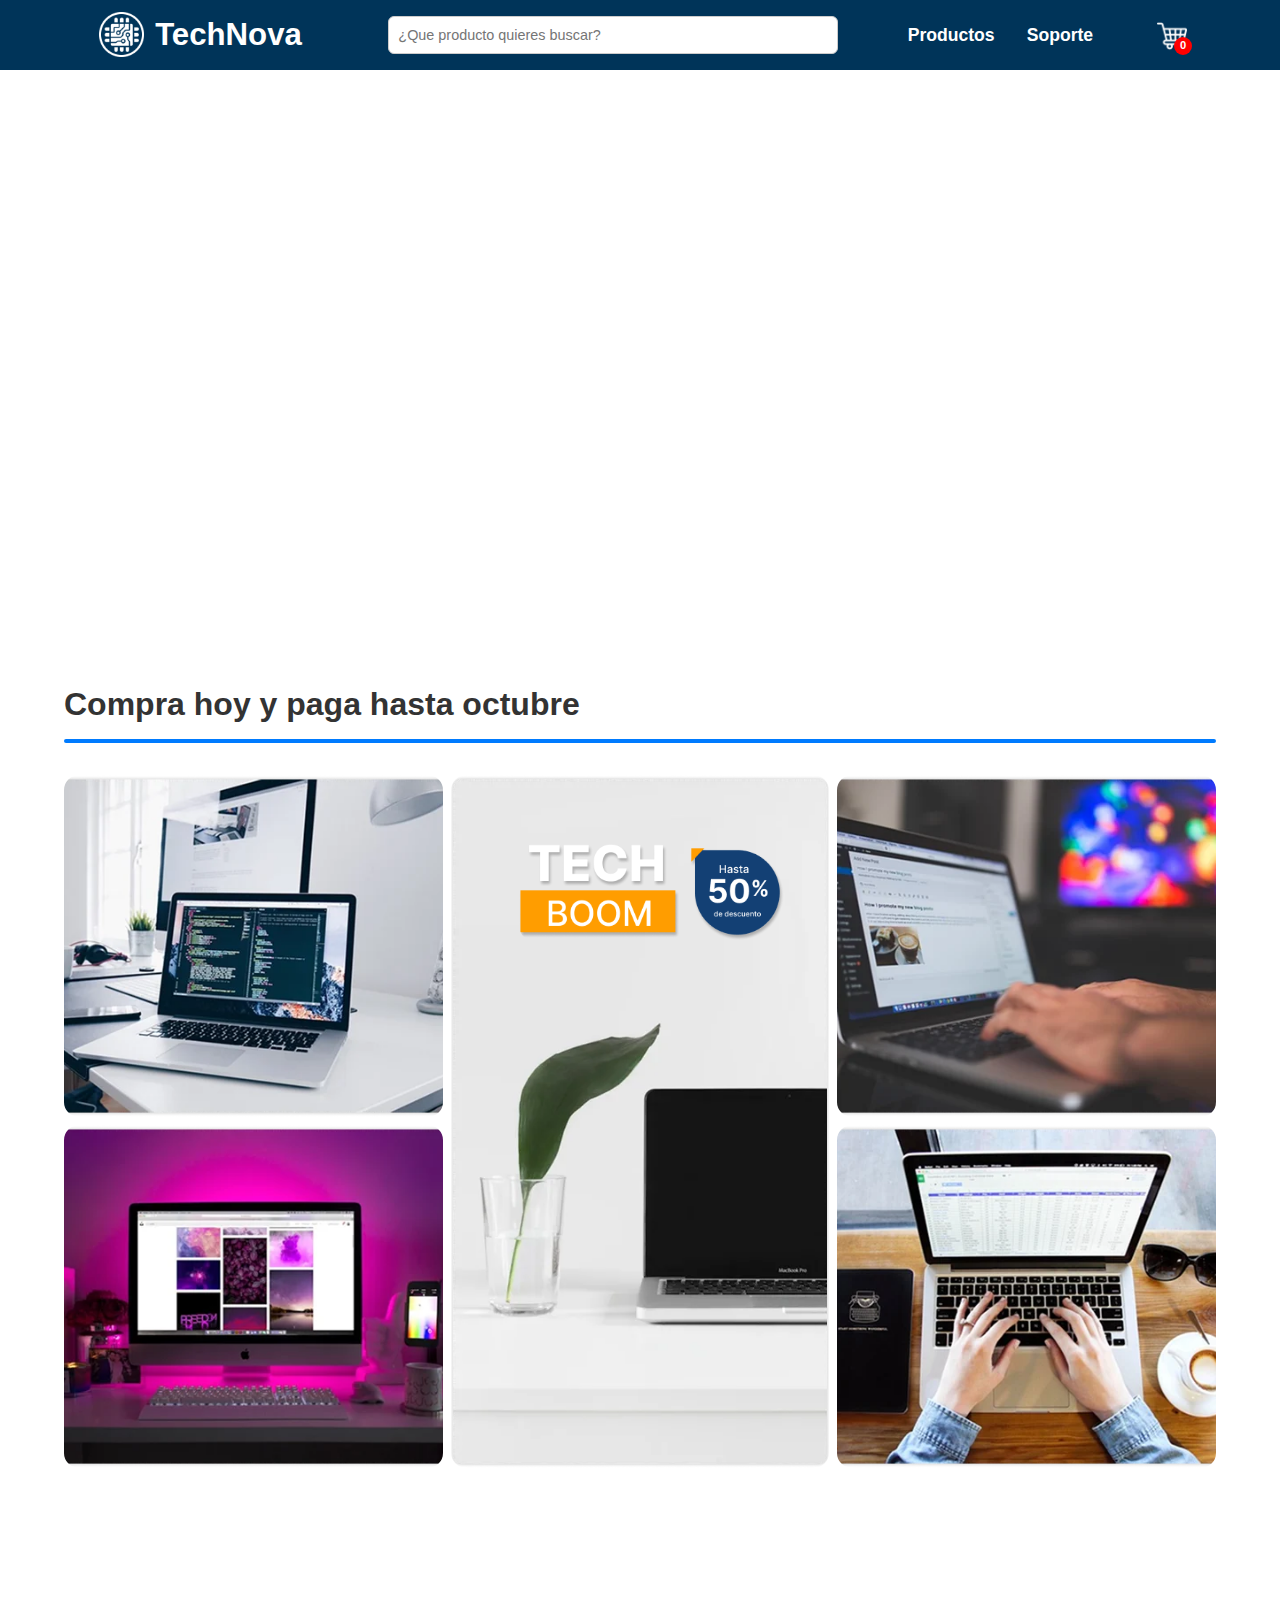
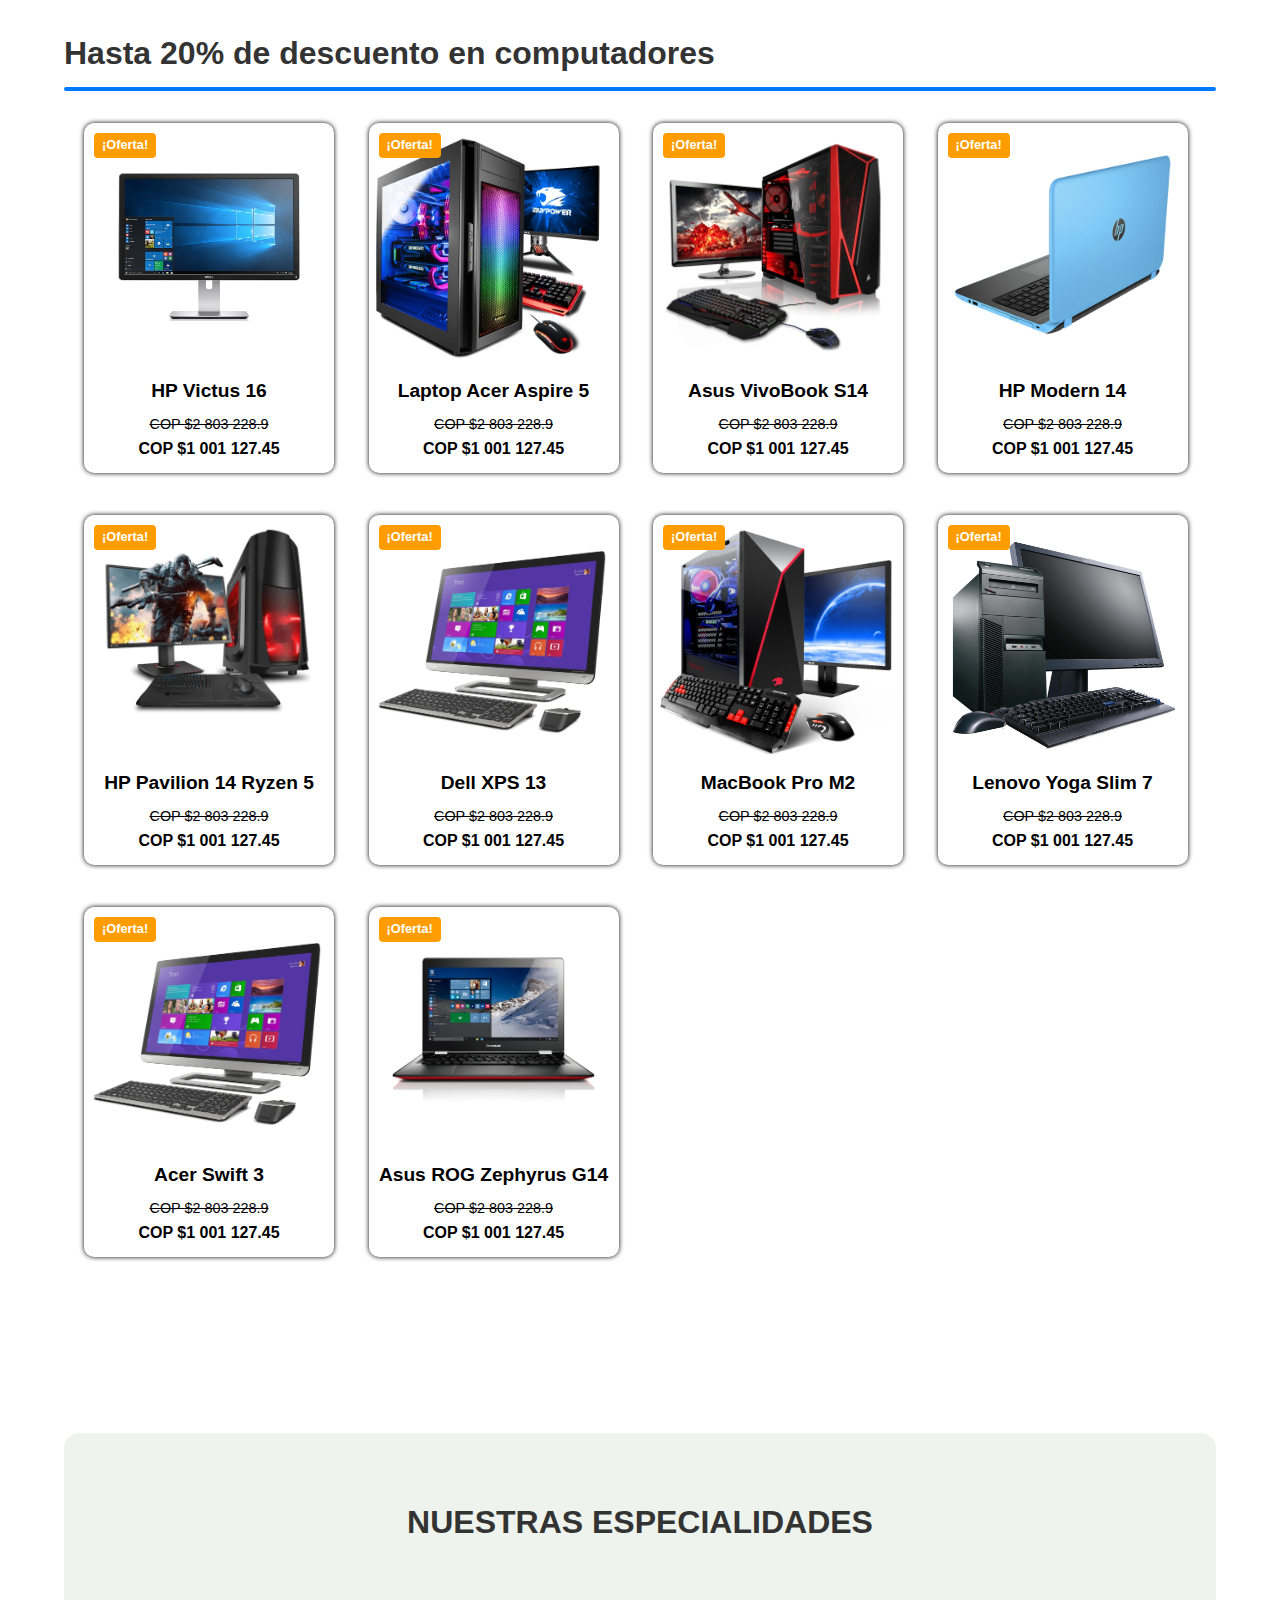
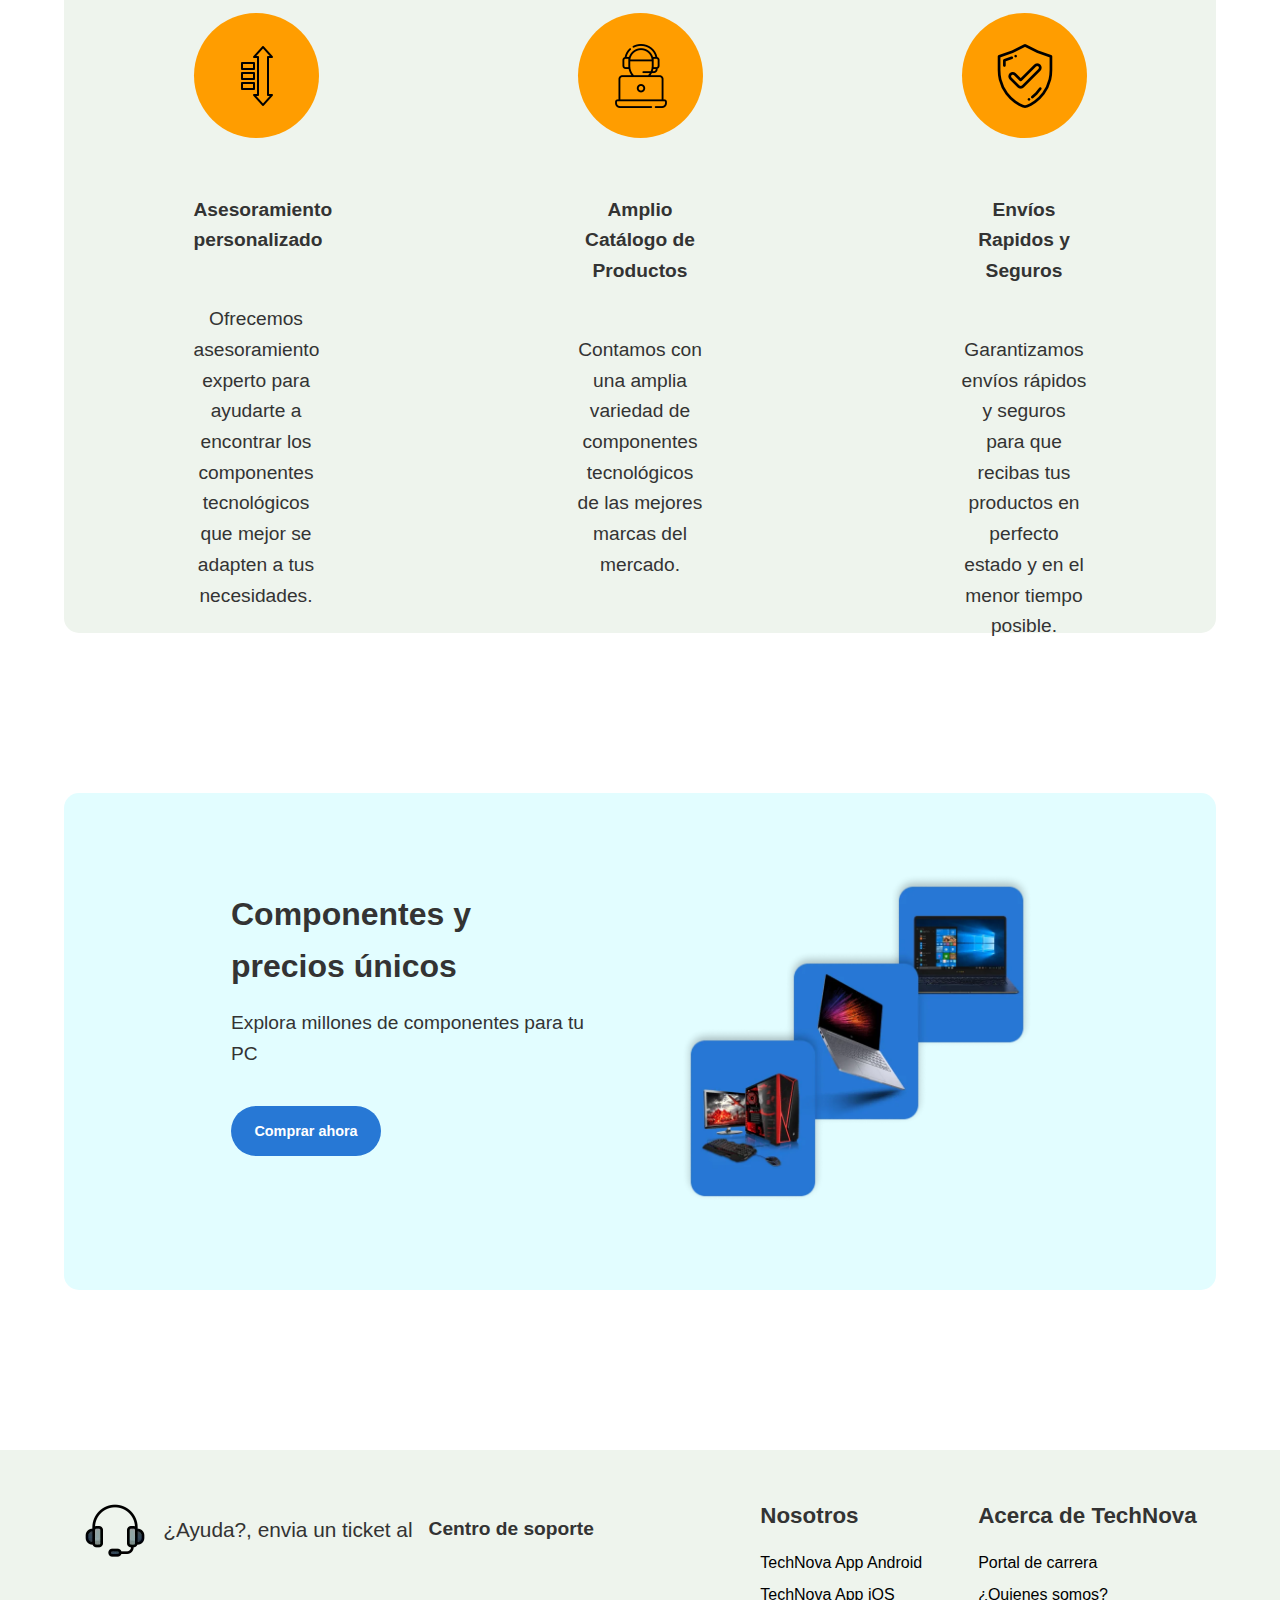
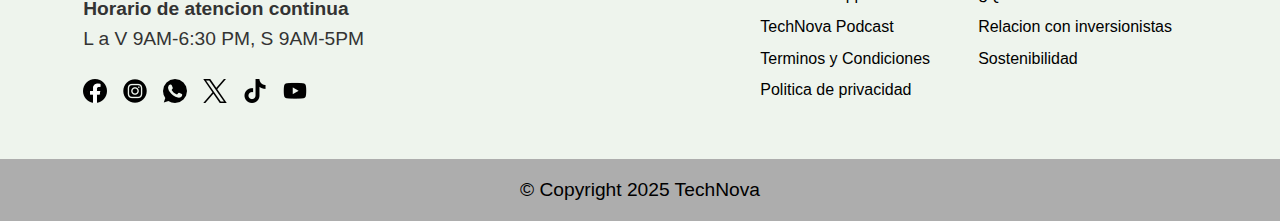
<file: index.html>
<!DOCTYPE html>
<html lang="es">
<head>

    <!-- Configuración básica y SEO -->

    <meta charset="UTF-8">

    <!-- Responsive design -->
    <meta name="viewport" content="width=device-width, initial-scale=1.0">

    <!-- Descripción del sitio (máx. 160 caracteres) -->
    <meta name="description" content="TechNova: Tu tienda online de tecnología con descuentos, envíos seguros y asesoramiento experto">

    <!-- Palabras clave (menos relevante hoy, pero aún útil en algunos contextos) -->
    <meta name="keywords" content="tecnología, ecommerce, computadores, laptops, componentes, tienda online, TechNova">

    <!-- Autor del sitio -->
    <meta name="author" content="Sebastian Reyes">

    <!-- Control de indexación (útil si quieres permitir o bloquear a motores de búsqueda) -->
    <meta name="robots" content="index, follow">

    <!-- Tema del color del navegador en móviles -->
    <meta name="theme-color" content="#1e1e1e">

    <link rel="icon" href="assets/icons/favicon.png" type="image/png">
    <link rel="stylesheet" href="styles/styles.css">

    <title>TechNova</title>

</head>

<body>

    <!-- Header: Navegación principal -->
    <header>

        <!-- Navegacion -->
        <nav aria-label="Navegación principal">
            <!-- Logo y nombre de marca -->
            <a href="#" id="logo" aria-label="Ir al inicio de TechNova">
                <img src="assets/icons/logo-ecommerce.webp" alt="Logo E-commerce" id="logo-imagen">
                <h2 id="nombre-marca">TechNova</h2>
            </a>

            <!-- Barra de búsqueda -->
            <div class="barra-buscar">
                <label for="buscar" class="sr-only">Buscar productos</label>
                <input type="text" id="buscar" name="barra-busqueda" placeholder="¿Que producto quieres buscar?">
            </div>

            <!-- Enlaces de navegación internos -->
            <ul class="nav-enlaces">
                <li><a href="pages/productos.html">Productos</a></li>
                <li><a href="pages/soporte.html">Soporte</a></li>
            </ul>
            
            <!-- Botón de carrito de compras con contador -->
            <a href="#" id="btn-carrito" aria-label="Ver carrito de compras">
                <img src="assets/icons/carrito-de-compras.webp" alt="Carrito de compras">
                <span class="carrito-contador">0</span>
            </a>

        </nav>

    </header>

    <!-- Main: Contenido principal de la página -->
    <main>

        <!-- Banner inicial con imagen y promoción -->
        <section id="banner-inicial">

            <div class="banner-principal">
                <img src="assets/imagenes/Imagen_Fondo.webp" alt="Imagen de fondo" id="imagen-inicial">
                <img src="assets/imagenes/Tech-boom.png" alt="Promocion" id="promocion">
            </div>

        </section>

        <!-- Sección de promociones de octubre -->
        <section id="productos-1" aria-label="Promociones de octubre">

            <h2>Compra hoy y paga hasta octubre</h2>
            <div class="grid-productos-contenedor">

                <!-- Tarjetas de productos promocionales -->
                <article class="item item-1">
                    <img src="assets/imagenes/Item_1.webp" alt="Promoción de portatiles con descuento">
                </article>

                <article class="item item-2">
                    <img src="assets/imagenes/Item_2.webp" alt="Promoción de portatiles con descuento">
                </article>

                <article class="item item-3">
                    <img src="assets/imagenes/Item_3.webp" alt="Promoción de portatiles con descuento">
                    <img src="assets/imagenes/Tech-boom-50.png" alt="Promocion flotante" id="promocion-flotante">
                </article>

                <article class="item item-4">
                    <img src="assets/imagenes/Item_4.webp" alt="Promoción de portatiles con descuento">
                </article>

                <article class="item item-5">
                    <img src="assets/imagenes/Item_5.webp" alt="Promoción de portatiles con descuento">
                </article>

            </div>

        </section>

        <!-- Seccion productos con descuento -->
        <section id="productos-2" aria-label="Descuentos en computadores">

            <h2>Hasta 20% de descuento en computadores</h2>

            <div class="grid-productos-contenedor2">

                <!-- Catálogo de productos destacados -->
                <a href="#">
                    <article class="items item-1">
                        <img src="assets/imagenes/computador1.webp" alt="HP Victus 16">
                        <h3>HP Victus 16</h3>
                        <p>
                            <span class="precio-antiguo">COP $2 803 228.9</span> 
                            <span class="precio-actual">COP $1 001 127.45</span>
                        </p>
                    </article>
                </a>
                

                <a href="#">
                    <article class="items item-2">
                        <img src="assets/imagenes/computador2.webp" alt="Laptop Acer Aspire 5">
                        <h3>Laptop Acer Aspire 5</h3>
                        <p>
                            <span class="precio-antiguo">COP $2 803 228.9</span> 
                            <span class="precio-actual">COP $1 001 127.45</span>
                        </p>
                    </article>
                </a>

                <a href="#">
                    <article class="items item-3">
                        <img src="assets/imagenes/computador3.webp" alt="Asus VivoBook S14">
                        <h3>Asus VivoBook S14</h3>
                        <p>
                            <span class="precio-antiguo">COP $2 803 228.9</span> 
                            <span class="precio-actual">COP $1 001 127.45</span>
                        </p>
                    </article>
                </a>

                <a href="#">
                    <article class="items item-4">
                        <img src="assets/imagenes/computador4.webp" alt="HP Modern 14">
                        <h3>HP Modern 14</h3>
                        <p>
                            <span class="precio-antiguo">COP $2 803 228.9</span> 
                            <span class="precio-actual">COP $1 001 127.45</span>
                        </p>
                    </article>
                </a>

                <a href="#">
                    <article class="items item-5">
                        <img src="assets/imagenes/computador5.webp" alt="HP Pavilion 14 Ryzen 5">
                        <h3>HP Pavilion 14 Ryzen 5</h3>
                        <p>
                            <span class="precio-antiguo">COP $2 803 228.9</span> 
                            <span class="precio-actual">COP $1 001 127.45</span>
                        </p>
                    </article>
                </a>

                <a href="#">
                    <article class="items item-6">
                        <img src="assets/imagenes/computador6.webp" alt="Dell XPS 13">
                        <h3>Dell XPS 13</h3>
                        <p>
                            <span class="precio-antiguo">COP $2 803 228.9</span> 
                            <span class="precio-actual">COP $1 001 127.45</span>
                        </p>
                    </article>
                </a>

                <a href="#">
                    <article class="items item-7">
                        <img src="assets/imagenes/computador7.webp" alt="MacBook Pro M2">
                        <h3>MacBook Pro M2</h3>
                        <p>
                            <span class="precio-antiguo">COP $2 803 228.9</span> 
                            <span class="precio-actual">COP $1 001 127.45</span>
                        </p>
                    </article>
                </a>

                <a href="#">
                    <article class="items item-8">
                        <img src="assets/imagenes/computador8.webp" alt="Lenovo Yoga Slim 7">
                        <h3>Lenovo Yoga Slim 7</h3>
                        <p>
                            <span class="precio-antiguo">COP $2 803 228.9</span> 
                            <span class="precio-actual">COP $1 001 127.45</span>
                        </p>
                    </article>
                </a>

                <a href="#">
                    <article class="items item-9">
                        <img src="assets/imagenes/computador9.webp" alt="Acer Swift 3">
                        <h3>Acer Swift 3</h3>
                        <p>
                            <span class="precio-antiguo">COP $2 803 228.9</span> 
                            <span class="precio-actual">COP $1 001 127.45</span>
                        </p>
                    </article>
                </a>

                <a href="#">
                    <article class="items item-10">
                        <img src="assets/imagenes/computador10.webp" alt="Asus ROG Zephyrus G14">
                        <h3>Asus ROG Zephyrus G14</h3>
                        <p>
                            <span class="precio-antiguo">COP $2 803 228.9</span> 
                            <span class="precio-actual">COP $1 001 127.45</span>
                        </p>
                    </article>
                </a>

            </div>

        </section>

        <!-- Seccion especialidades de la tienda -->
        <section id="especialidades" aria-label="Especialidades de TechNova">

            <div class="contenedor-especialidades">

                <h3>NUESTRAS ESPECIALIDADES</h3>

                <div class="contenedor-icon-especialidades">

                    <!-- Tarjetas de especialidad -->
                    <article class="icon-especialidades">

                        <div class="circulo-icono">
                            <img src="assets/icons/ampliar.webp" alt="Icono de ampliar">
                        </div>

                        <h4>Asesoramiento personalizado</h4>
                        <p>
                            Ofrecemos asesoramiento experto para ayudarte a encontrar los componentes tecnológicos que mejor se adapten a tus necesidades.
                        </p>

                    </article>

                    <article class="icon-especialidades">

                        <div class="circulo-icono">
                            <img src="assets/icons/soporte-personalizado.webp" alt="Icono de soporte">
                        </div>
        
                        <h4>Amplio Catálogo de Productos</h4>
                        <p>
                            Contamos con una amplia variedad de componentes tecnológicos de las mejores marcas del mercado.
                        </p>

                    </article>

                    <article class="icon-especialidades">

                        <div class="circulo-icono">
                            <img src="assets/icons/escudo-seguro.webp" alt="Icono de seguridad">
                        </div>
                        
                        <h4>Envíos Rapidos y Seguros</h4>
                        <p>
                            Garantizamos envíos rápidos y seguros para que recibas tus productos en perfecto estado y en el menor tiempo posible.
                        </p>

                    </article>

                </div>

            </div>

        </section>

        <!-- Sección de compra especial de componentes -->
        <div class="contenedor-comprar">

            <div id="componentes">

                <h3>Componentes y precios únicos</h3>
                <p>Explora millones de componentes para tu PC</p>
                <input type="button" value="Comprar ahora" id="boton-comprar">

            </div>
            
            <div class="contenedor-imagen-promocional">

                <div class="imagen-promocional">
                    <img src="assets/imagenes/tresimagenes.webp" width="400" alt="imagen-especialidades">
                </div>

            </div>
        </div>

    </main>

    <!-- Footer: Información legal, contacto y redes sociales -->
    <footer>
        <div class="contenedor-footer">

            <!-- Bloque de contacto y redes -->
            <div class="footer-contacto">

                <div class="soporte">
                    <img src="assets/icons/soporte.webp" alt="Icono de soporte">
                    <p class="p-atencion">
                        ¿Ayuda?, envia un ticket al
                    </p>

                    <p class="centro">
                        Centro de soporte
                    </p>
                </div>

                <p class="centro horario">
                    Horario de atencion continua
                </p>

                <p class="p-atencion" id="horas">
                    L a V 9AM-6:30 PM, S 9AM-5PM
                </p>

                <!-- Redes sociales -->
                <ul id="redes-sociales">
                    <li> <a href="#" id="facebook" class="iconos-redes"><img src="assets/icons/facebook_negro.webp" alt="Icono de Facebook"></a> </li>
                    <li> <a href="#" id="instagram" class="iconos-redes"><img src="assets/icons/instagram_negro.webp" alt="Icono de Instagram"></a> </li>
                    <li> <a href="#" id="whatsapp" class="iconos-redes"><img src="assets/icons/whatsapp_negro.webp" alt="Icono de Whatsapp"></a> </li>
                    <li> <a href="#" id="x" class="iconos-redes"><img src="assets/icons/x.webp" alt="Icono de X"></a> </li>
                    <li> <a href="#" id="tik-tok" class="iconos-redes"><img src="assets/icons/tik-tok_negro.webp" alt="Icono de TikTok"></a> </li>
                    <li> <a href="#" id="youtube" class="iconos-redes"><img src="assets/icons/youtube_negro.webp" alt="Icono de Youtube"></a> </li>
                </ul>

            </div>

            <!-- Bloque de información de la empresa -->
            <div class="footer-info">

                <div class="footer-nosotros">

                    <h4>Nosotros</h4>
                    <ul>
                        <li><a href="#">TechNova App Android</a></li>
                        <li><a href="#">TechNova App iOS</a></li>
                        <li><a href="#">TechNova Podcast</a></li>
                        <li><a href="#">Terminos y Condiciones</a></li>
                        <li><a href="#">Politica de privacidad</a></li>
                    </ul>
                    
                </div>

                <div class="footer-empresa">

                    <h4>Acerca de TechNova</h4>
                    <ul>
                        <li><a href="#">Portal de carrera</a></li>
                        <li><a href="#">¿Quienes somos?</a></li>
                        <li><a href="#">Relacion con inversionistas</a></li>
                        <li><a href="#">Sostenibilidad</a></li>
                    </ul>

                </div>

            </div>
        </div>

        <!-- Copyright -->
        <div id="copyright">
            <p>&copy; Copyright 2025 TechNova</p>
        </div>

    </footer>
</body>
</html>
</file>
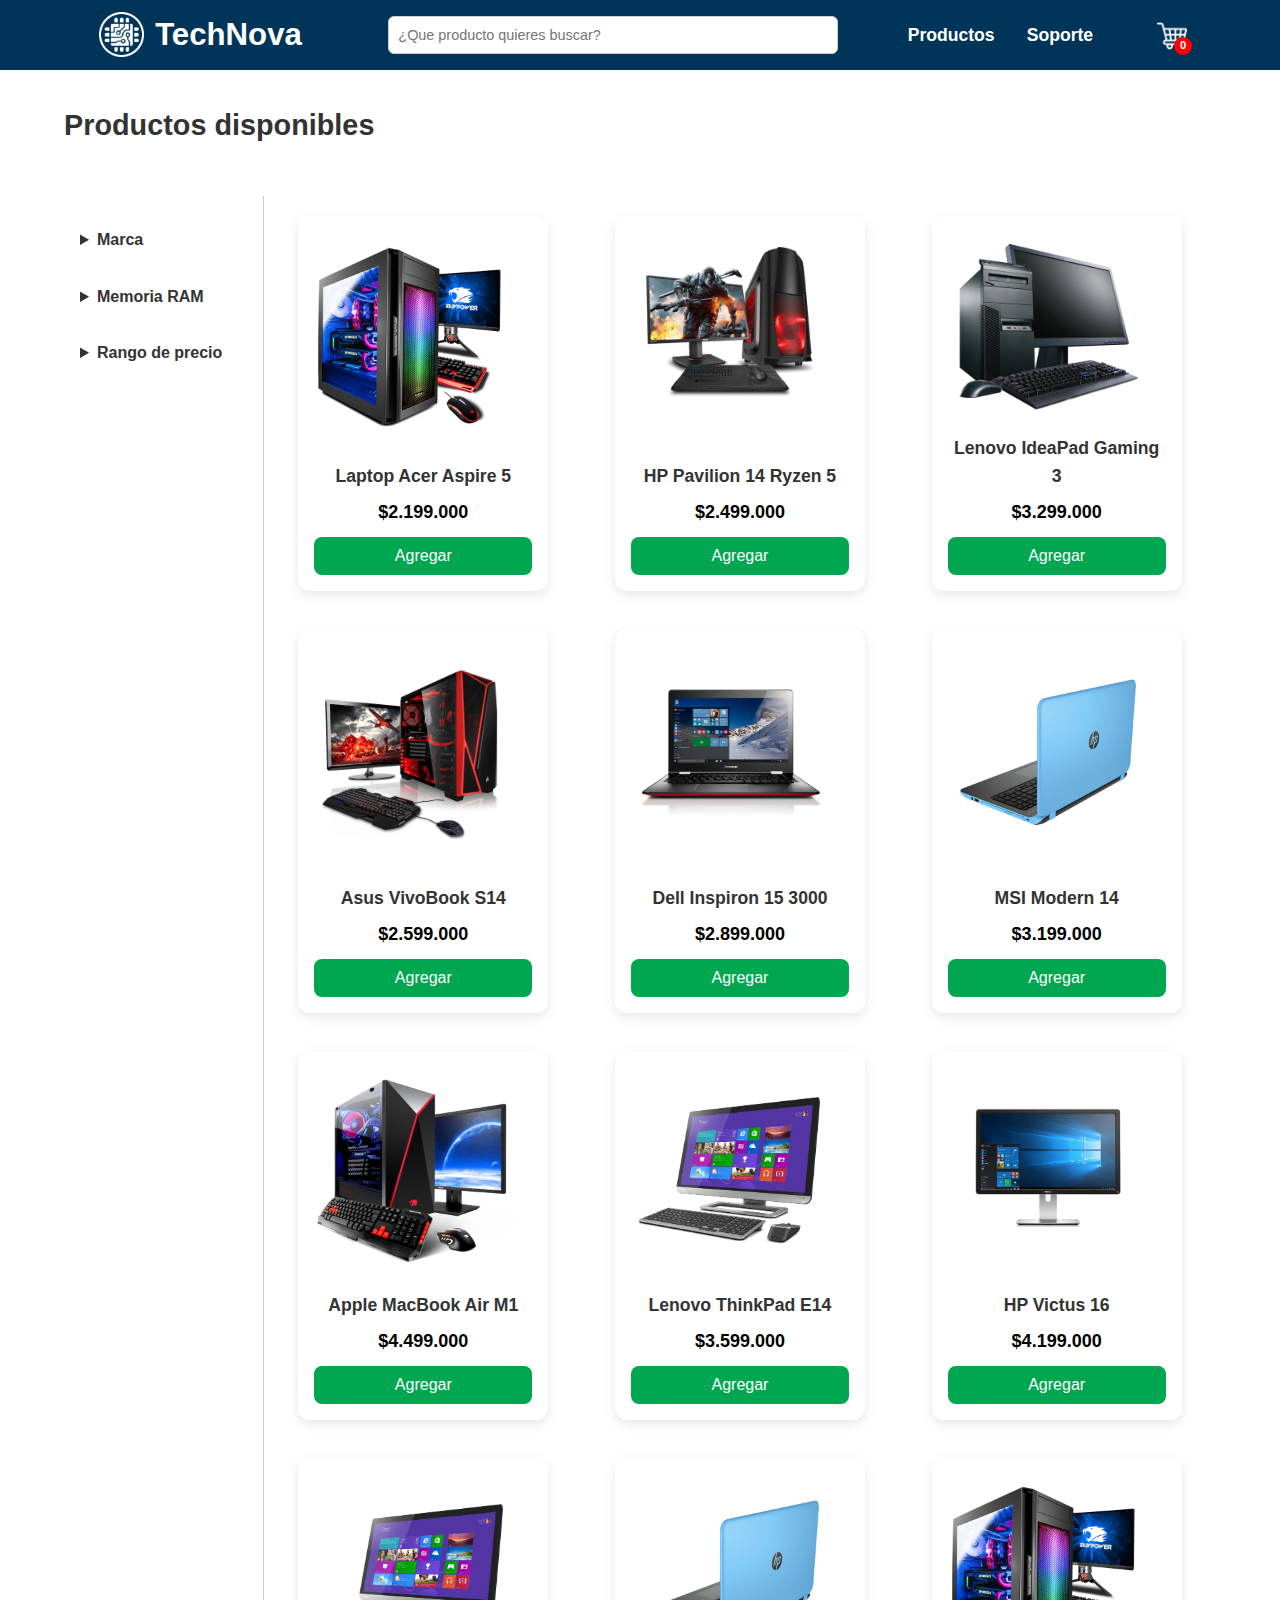
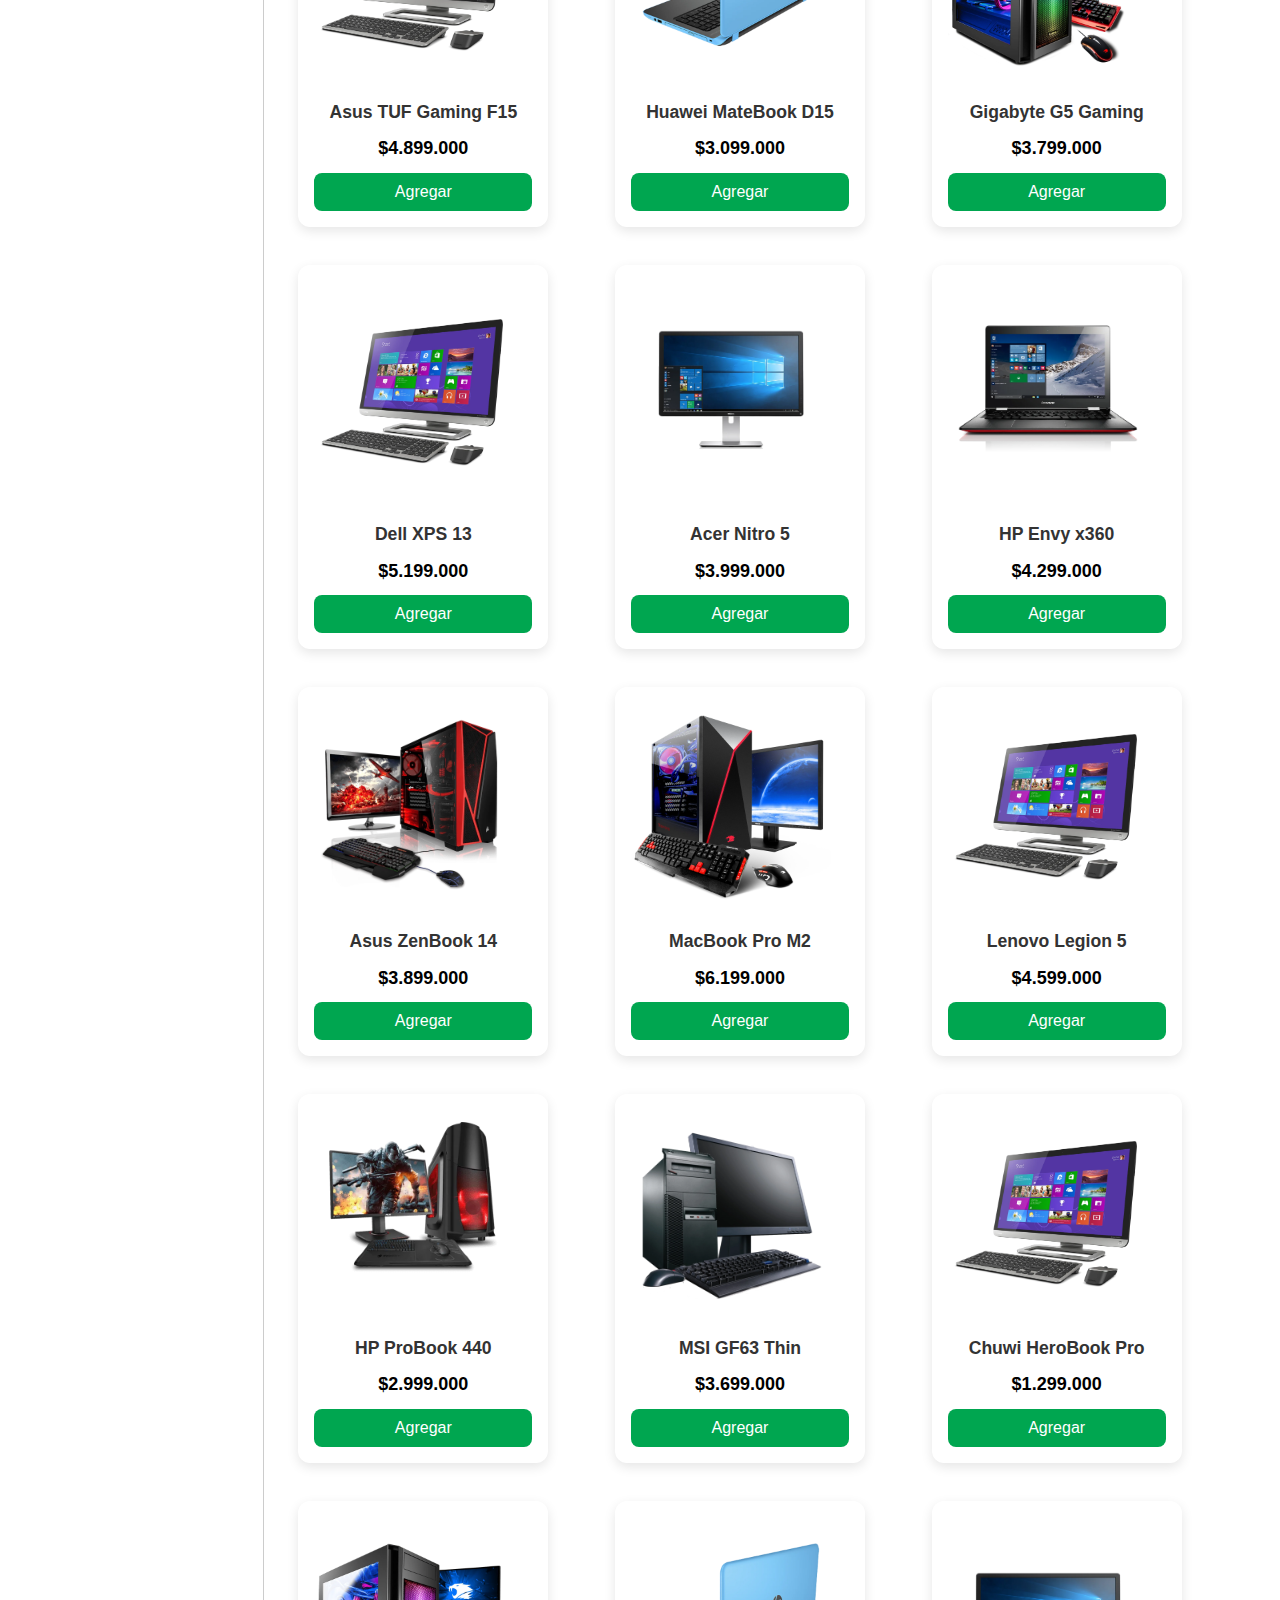
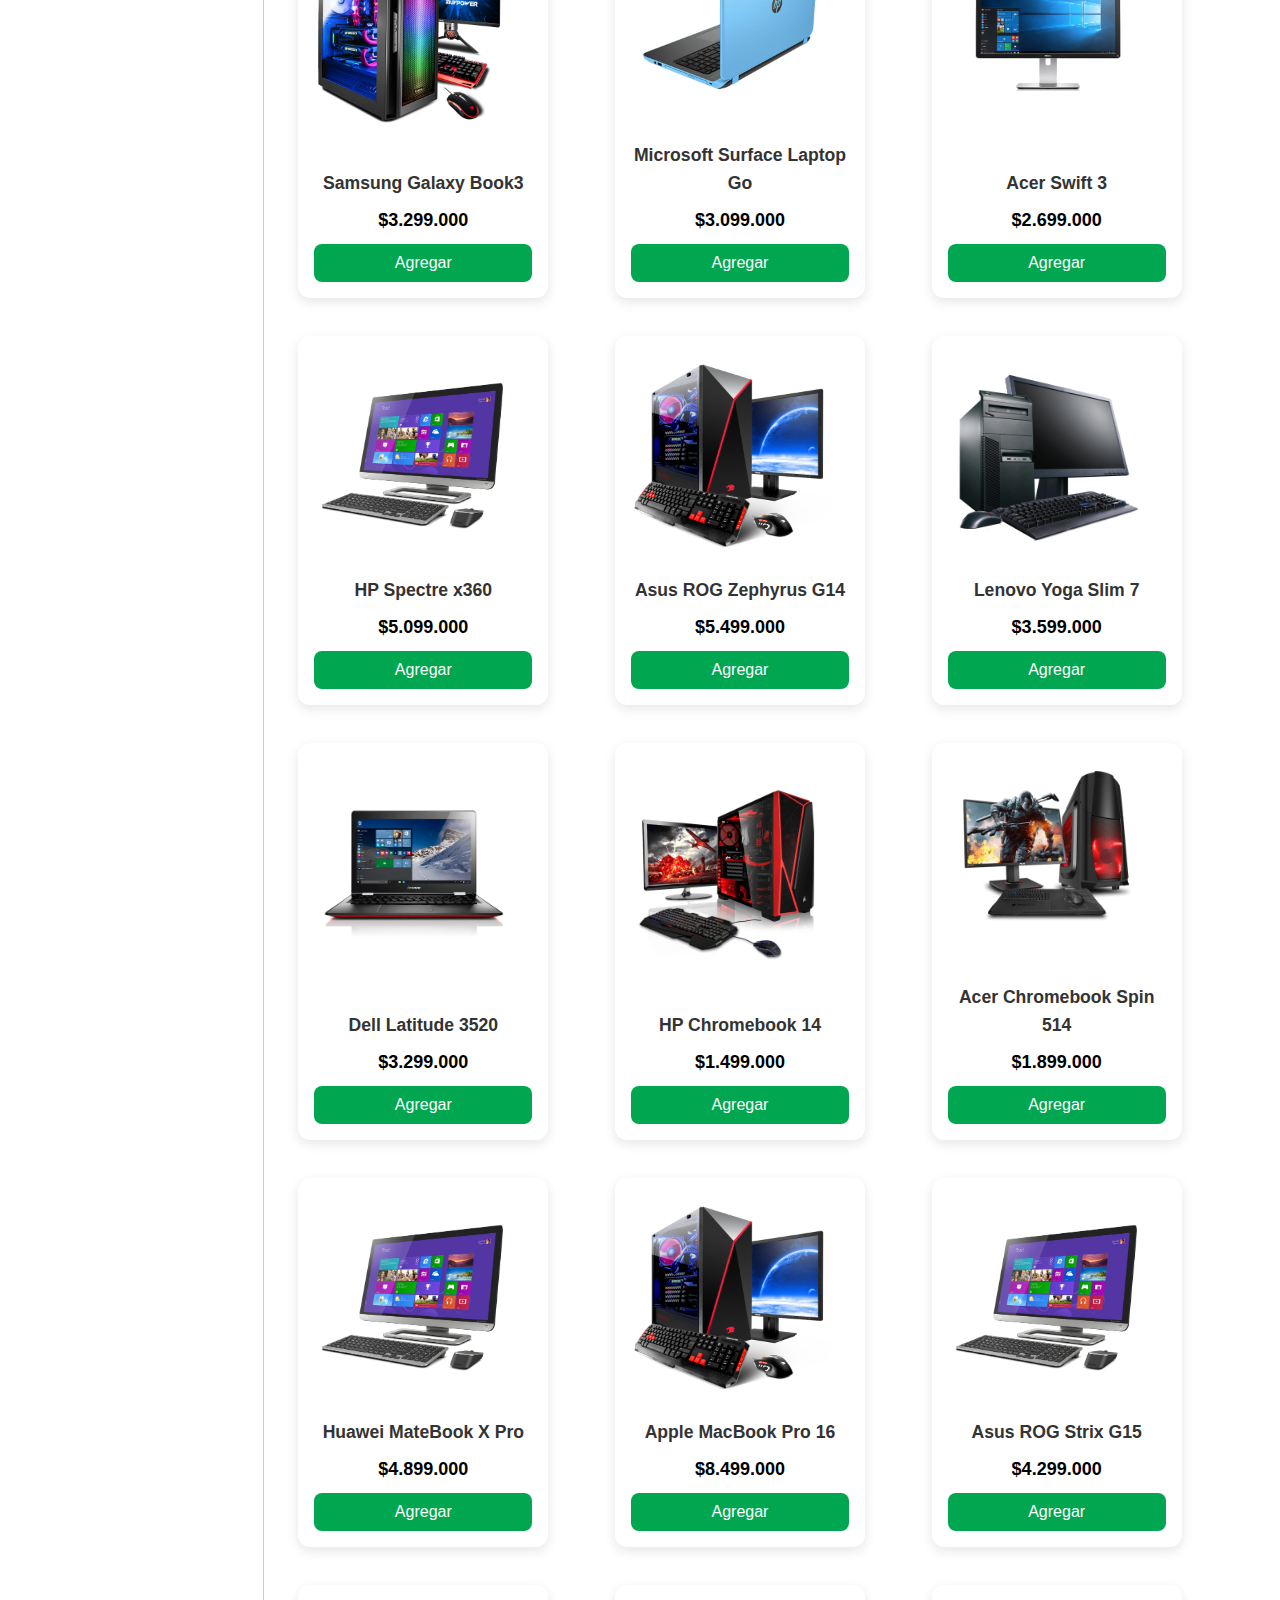
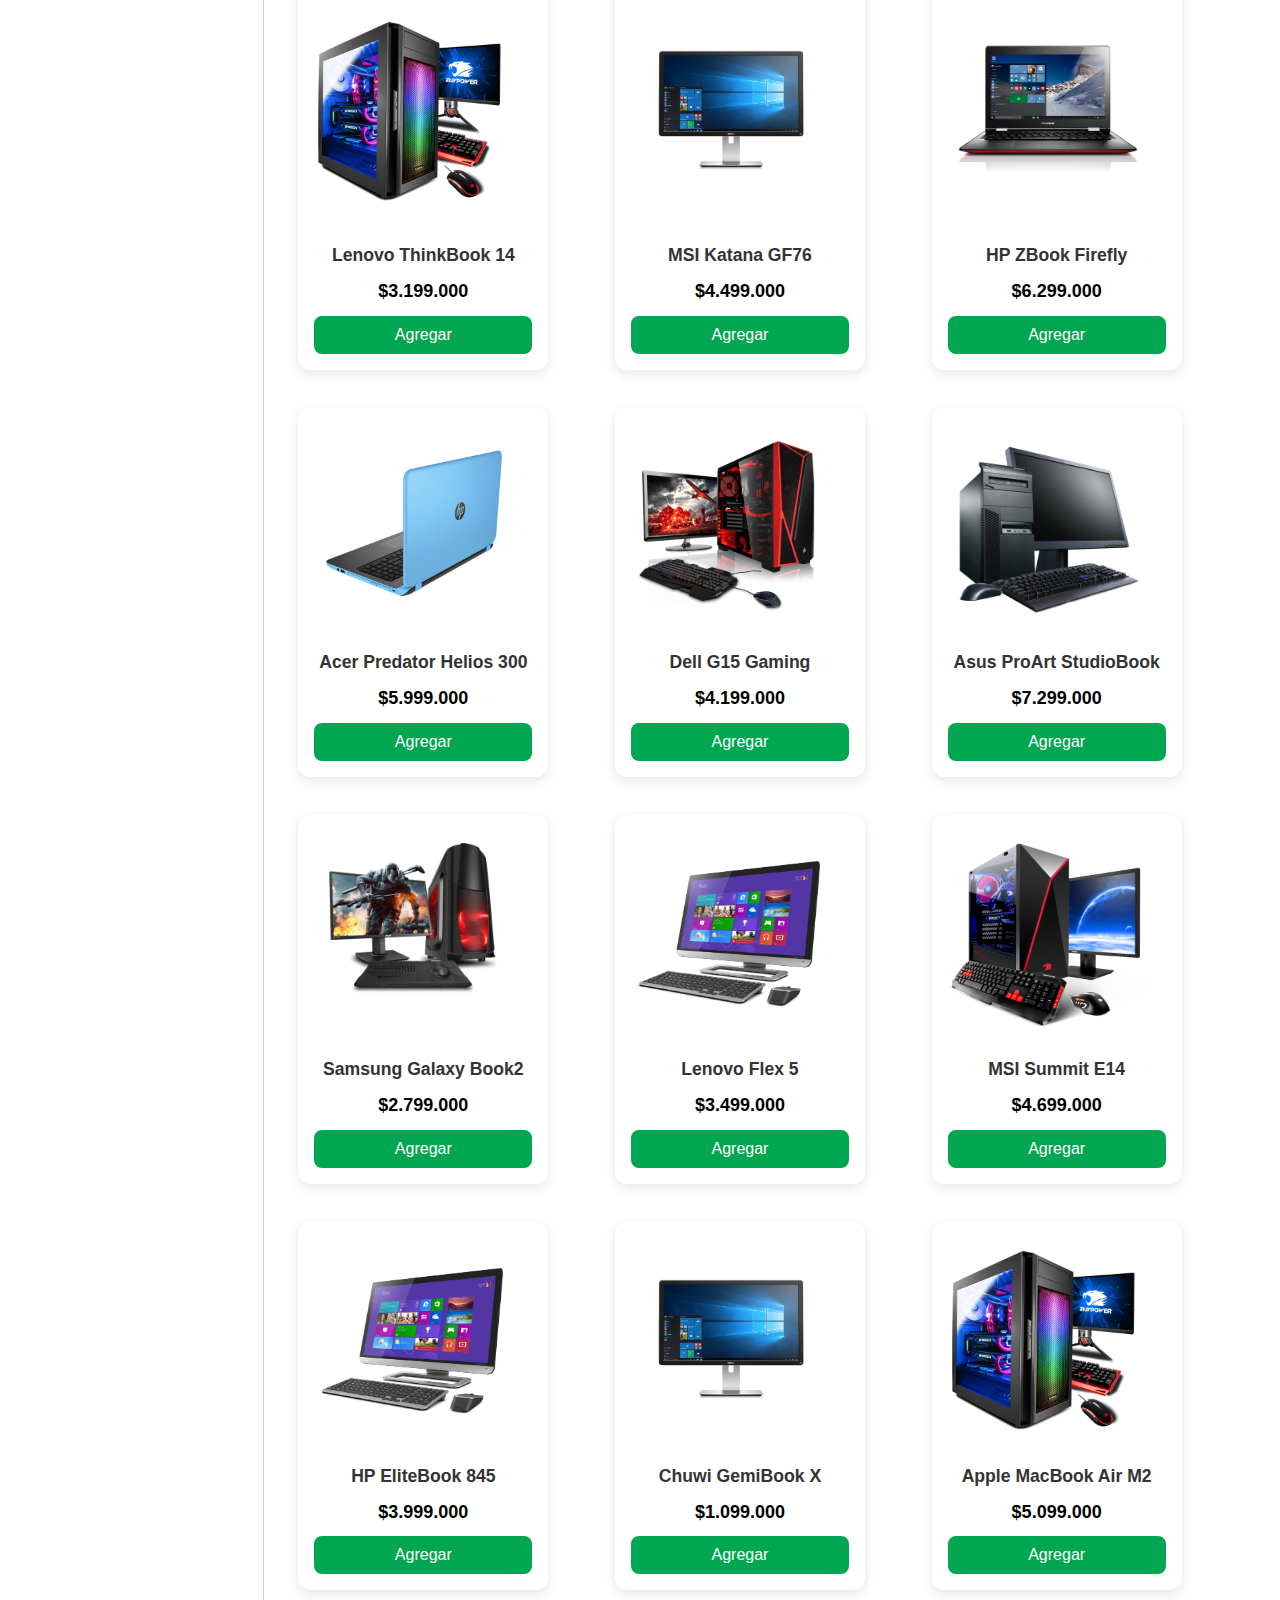
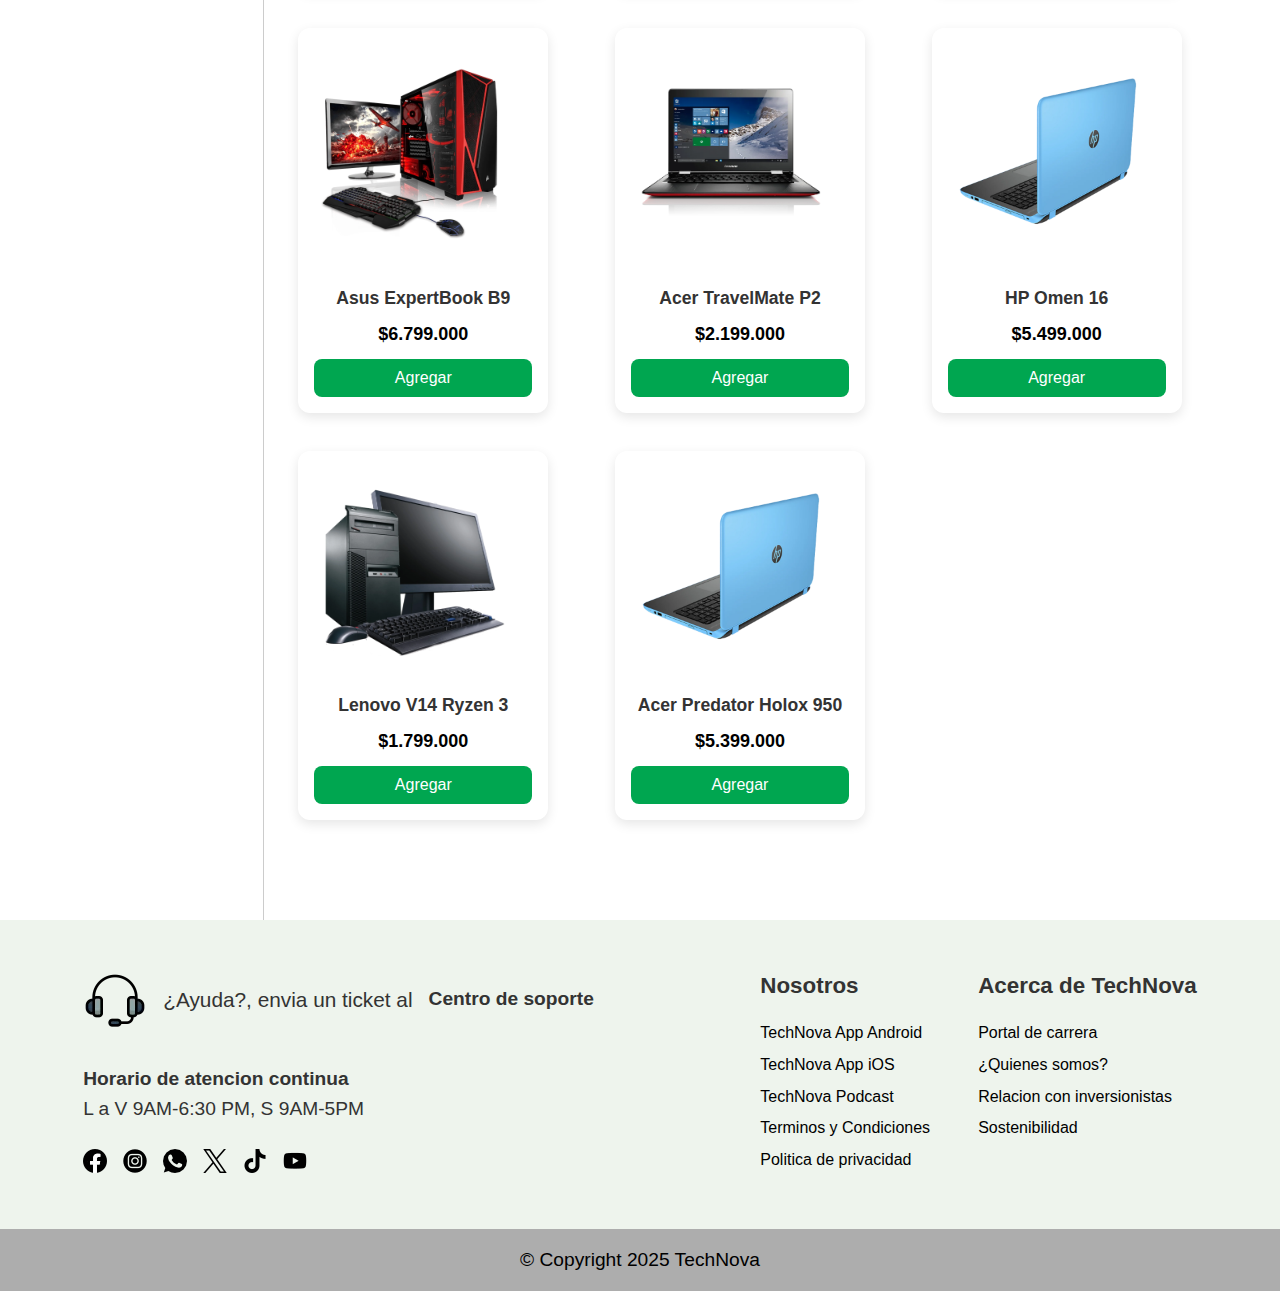
<file: pages/productos.html>
<!DOCTYPE html>
<html lang="es">
<head>

    <!-- Configuración básica y SEO -->

    <meta charset="UTF-8">

    <!-- Responsive design -->
    <meta name="viewport" content="width=device-width, initial-scale=1.0">

    <!-- Descripción del sitio (máx. 160 caracteres) -->
    <meta name="description" content="Explora los mejores productos de tecnología en TechNova. Laptops, componentes, accesorios y más al mejor precio">

    <!-- Palabras clave (menos relevante hoy, pero aún útil en algunos contextos) -->
    <meta name="keywords" content="tecnología, ecommerce, computadores, laptops, componentes, tienda online, TechNova">

    <!-- Autor del sitio -->
    <meta name="author" content="Sebastian Reyes">

    <!-- Control de indexación (útil si quieres permitir o bloquear a motores de búsqueda) -->
    <meta name="robots" content="index, follow">

    <!-- Tema del color del navegador en móviles -->
    <meta name="theme-color" content="#1e1e1e">

    <link rel="icon" href="../assets/icons/favicon.png" type="image/png">
    <link rel="stylesheet" href="../styles/styles.css">

    <title>Productos | TechNova</title>

</head>
<body>

    <!-- Header: Navegación principal -->
    <header>

        <nav aria-label="Navegación principal">
            <a href="../index.html" id="logo" aria-label="Ir al inicio de TechNova">
                <img src="../assets/icons/logo-ecommerce.webp" alt="Logo E-commerce" id="logo-imagen">
                <h2 id="nombre-marca">TechNova</h2>
            </a>

            <div class="barra-buscar">
                <label for="buscar" class="sr-only">Buscar productos</label>
                <input type="text" id="buscar" name="barra-busqueda" placeholder="¿Que producto quieres buscar?">
            </div>

            <ul class="nav-enlaces">
                <li><a href="#">Productos</a></li>
                <li><a href="soporte.html">Soporte</a></li>
            </ul>
            
            <a href="#" id="btn-carrito" aria-label="Ver carrito de compras">
                <img src="../assets/icons/carrito-de-compras.webp" alt="Carrito de compras">
                <span class="carrito-contador">0</span>
            </a>

        </nav>

    </header>

    <!-- Main: Catálogo y filtros -->
    <main>

        <h1 id="productos-h1">Productos disponibles</h1>

        <div id="contenedor-main-productos">

             <!-- Filtros laterales para el catálogo -->
            <input type="checkbox" id="toggle-filtros" class="toggle-filtros">
            <label for="toggle-filtros" class="btn-filtros"><img src="../assets/icons/filtrar.webp" alt="Icon de filtrar" id="icon-filtrar"></label>
            <aside class="filtros">
                
                <details>
                    <summary>Marca</summary>
                    <ul>
                        <li>
                            <label>
                                <input type="checkbox">
                                <span>Generico</span>
                            </label>
                        </li>
                        <li>
                            <label>
                                <input type="checkbox">
                                <span>Lenovo</span>
                            </label>
                        </li>
                        <li>
                            <label>
                                <input type="checkbox">
                                <span>HP</span>
                            </label>
                        </li>
                        <li>
                            <label>
                                <input type="checkbox">
                                <span>CompuMax</span>
                            </label>
                        </li>
                        <li>
                            <label>
                                <input type="checkbox">
                                <span>Apple</span>
                            </label>
                        </li>
                    </ul>
                </details>

                <details>
                    <summary>Memoria RAM</summary>
                    <ul>
                        <li>
                            <label>
                                <input type="checkbox">
                                <span>4 GB</span>
                            </label>
                        </li>
                        <li>
                            <label>
                                <input type="checkbox">
                                <span>8 GB</span>
                            </label>
                        </li>
                        <li>
                            <label>
                                <input type="checkbox">
                                <span>16 GB</span>
                            </label>
                        </li>
                    </ul>
                </details>

                <details class="filtro-precio">
                    <summary>Rango de precio</summary>
                        <div class="contenido-filtro">

                            <label for="precio-min">Desde: $600.000</label>

                            <input type="range" id="precio-min" min="60000" max="1000000" step="1000" value="600000">

                            <label for="precio-max">Hasta: $10.000.000</label>

                            <input type="range" id="precio-max" min="600000" max="1000000" step="1000" value="60000">

                        </div>
                    </details>

            </aside>

            <!-- Sección donde se renderizan los productos con JS -->
            <section id="productos">
                <div class="grid-productos" id="contenedor-productos">
                    <!-- Los productos aparecen aquí mediante script.js -->
                </div>
            </section> 
        </div>

    </main>

    <!-- Footer: Información legal, contacto y redes sociales -->
    <footer>
        <div class="contenedor-footer">

            <!-- Bloque de contacto y redes -->
            <div class="footer-contacto">

                <div class="soporte">
                    <img src="../assets/icons/soporte.webp" alt="Icono de soporte">
                    <p class="p-atencion">
                        ¿Ayuda?, envia un ticket al
                    </p>

                    <p class="centro">
                        Centro de soporte
                    </p>
                </div>

                <p class="centro horario">
                    Horario de atencion continua
                </p>

                <p class="p-atencion" id="horas">
                    L a V 9AM-6:30 PM, S 9AM-5PM
                </p>

                <!-- Redes sociales -->
                <ul id="redes-sociales">
                    <li> <a href="#" id="facebook" class="iconos-redes"><img src="../assets/icons/facebook_negro.webp" alt="Icono de Facebook"></a> </li>
                    <li> <a href="#" id="instagram" class="iconos-redes"><img src="../assets/icons/instagram_negro.webp" alt="Icono de Instagram"></a> </li>
                    <li> <a href="#" id="whatsapp" class="iconos-redes"><img src="../assets/icons/whatsapp_negro.webp" alt="Icono de Whatsapp"></a> </li>
                    <li> <a href="#" id="x" class="iconos-redes"><img src="../assets/icons/x.webp" alt="Icono de X"></a> </li>
                    <li> <a href="#" id="tik-tok" class="iconos-redes"><img src="../assets/icons/tik-tok_negro.webp" alt="Icono de TikTok"></a> </li>
                    <li> <a href="#" id="youtube" class="iconos-redes"><img src="../assets/icons/youtube_negro.webp" alt="Icono de Youtube"></a> </li>
                </ul>

            </div>

            <!-- Bloque de información de la empresa -->
            <div class="footer-info">

                <div class="footer-nosotros">

                    <h4>Nosotros</h4>
                    <ul>
                        <li><a href="#">TechNova App Android</a></li>
                        <li><a href="#">TechNova App iOS</a></li>
                        <li><a href="#">TechNova Podcast</a></li>
                        <li><a href="#">Terminos y Condiciones</a></li>
                        <li><a href="#">Politica de privacidad</a></li>
                    </ul>
                    
                </div>

                <div class="footer-empresa">

                    <h4>Acerca de TechNova</h4>
                    <ul>
                        <li><a href="#">Portal de carrera</a></li>
                        <li><a href="#">¿Quienes somos?</a></li>
                        <li><a href="#">Relacion con inversionistas</a></li>
                        <li><a href="#">Sostenibilidad</a></li>
                    </ul>

                </div>

            </div>
        </div>

        <!-- Copyright -->
        <div id="copyright">
            <p>&copy; Copyright 2025 TechNova</p>
        </div>

    </footer>

    <!-- Script para renderizar productos dinámicamente -->
    <script src="../scripts/script.js"></script>

</body>
</html>
</file>
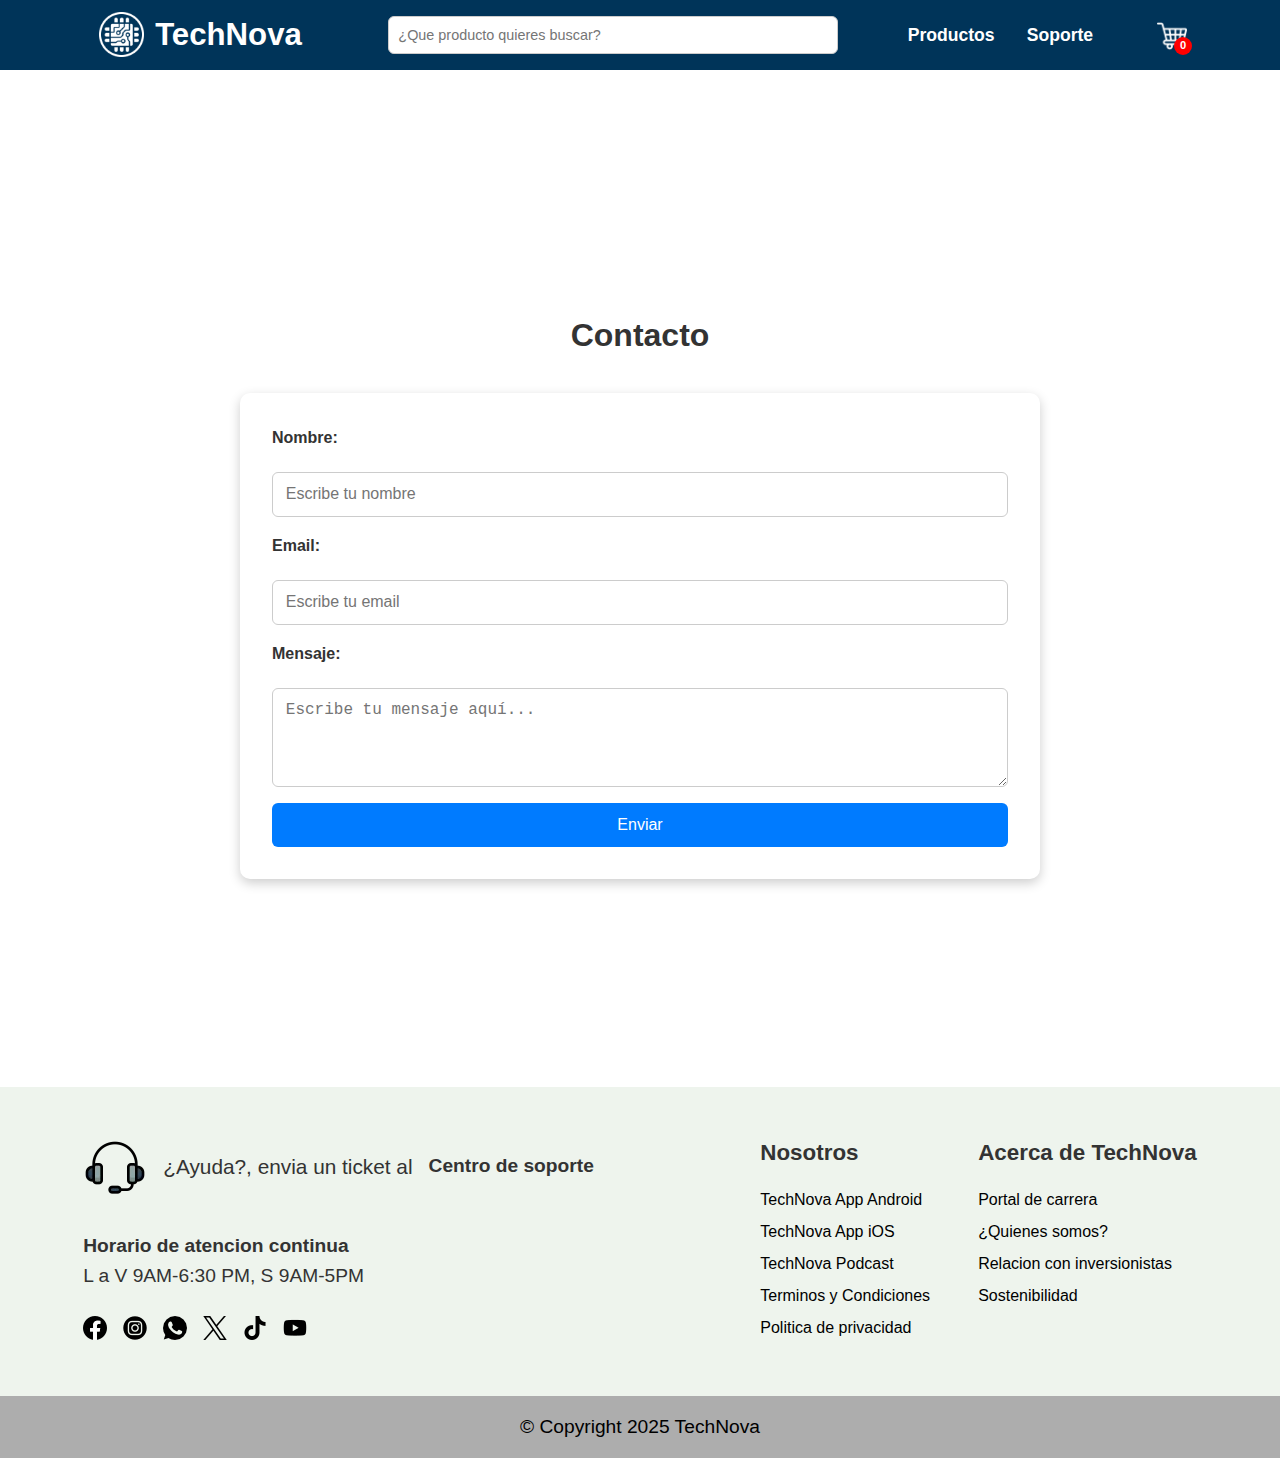
<file: pages/soporte.html>
<!DOCTYPE html>
<html lang="es">
<head>

    <!-- Configuración básica y SEO -->

    <meta charset="UTF-8">

    <!-- Responsive design -->
    <meta name="viewport" content="width=device-width, initial-scale=1.0">

    <!-- Descripción del sitio (máx. 160 caracteres) -->
    <meta name="description" content="Soporte al cliente de TechNov">

    <!-- Palabras clave (menos relevante hoy, pero aún útil en algunos contextos) -->
    <meta name="keywords" content="tecnología, ecommerce, computadores, laptops, componentes, tienda online, TechNova">

    <!-- Autor del sitio -->
    <meta name="author" content="Sebastian Reyes">

    <!-- Control de indexación (útil si quieres permitir o bloquear a motores de búsqueda) -->
    <meta name="robots" content="index, follow">

    <!-- Tema del color del navegador en móviles -->
    <meta name="theme-color" content="#1e1e1e">

    <link rel="icon" href="../assets/icons/favicon.png" type="image/png">
    <link rel="stylesheet" href="../styles/styles.css">

    <title>Soporte | TechNova</title>

</head>
<body>

    <!-- Header: Navegación principal -->
    <header>

        <nav aria-label="Navegación principal">
            <a href="../index.html" id="logo" aria-label="Ir al inicio de TechNova">
                <img src="../assets/icons/logo-ecommerce.webp" alt="Logo E-commerce" id="logo-imagen">
                <h2 id="nombre-marca">TechNova</h2>
            </a>

            <div class="barra-buscar">
                <label for="buscar" class="sr-only">Buscar productos</label>
                <input type="text" id="buscar" name="barra-busqueda" placeholder="¿Que producto quieres buscar?">
            </div>

            <ul class="nav-enlaces">
                <li><a href="productos.html">Productos</a></li>
                <li><a href="#">Soporte</a></li>
            </ul>
            
            <a href="#" id="btn-carrito" aria-label="Ver carrito de compras">
                <img src="../assets/icons/carrito-de-compras.webp" alt="Carrito de compras">
                <span class="carrito-contador">0</span>
            </a>

        </nav>

    </header>

    <!-- Main: Sección de contacto y formulario -->
    <main>
        <section id="contacto">
            <div class="contenedor-contacto">

                <h1 id="soporte-h1">Contacto</h1>

                <!-- Formulario de soporte/contacto -->
                <form action="#" method="post">

                    <label for="nombre"> Nombre: </label>
                    <input type="text" id="nombre" name="nombre" placeholder="Escribe tu nombre" required>

                    <label for="email"> Email: </label>
                    <input type="email" id="email" name="email" placeholder="Escribe tu email" required>

                    <label for="mensaje"> Mensaje: </label>
                    <textarea id="mensaje" name="mensaje" rows="4" placeholder="Escribe tu mensaje aquí..." required></textarea>

                    <input type="submit" value="Enviar" id="envio">

                </form>
                
            </div>
        </section>
    </main>

    <!-- Footer: Información legal, contacto y redes sociales -->
    <footer>
        <div class="contenedor-footer">

            <!-- Bloque de contacto y redes -->
            <div class="footer-contacto">

                <div class="soporte">
                    <img src="../assets/icons/soporte.webp" alt="Icono de soporte">
                    <p class="p-atencion">
                        ¿Ayuda?, envia un ticket al
                    </p>

                    <p class="centro">
                        Centro de soporte
                    </p>
                </div>

                <p class="centro horario">
                    Horario de atencion continua
                </p>

                <p class="p-atencion" id="horas">
                    L a V 9AM-6:30 PM, S 9AM-5PM
                </p>

                <!-- Redes sociales -->
                <ul id="redes-sociales">
                    <li> <a href="#" id="facebook" class="iconos-redes"><img src="../assets/icons/facebook_negro.webp" alt="Icono de Facebook"></a> </li>
                    <li> <a href="#" id="instagram" class="iconos-redes"><img src="../assets/icons/instagram_negro.webp" alt="Icono de Instagram"></a> </li>
                    <li> <a href="#" id="whatsapp" class="iconos-redes"><img src="../assets/icons/whatsapp_negro.webp" alt="Icono de Whatsapp"></a> </li>
                    <li> <a href="#" id="x" class="iconos-redes"><img src="../assets/icons/x.webp" alt="Icono de X"></a> </li>
                    <li> <a href="#" id="tik-tok" class="iconos-redes"><img src="../assets/icons/tik-tok_negro.webp" alt="Icono de TikTok"></a> </li>
                    <li> <a href="#" id="youtube" class="iconos-redes"><img src="../assets/icons/youtube_negro.webp" alt="Icono de Youtube"></a> </li>
                </ul>

            </div>

            <!-- Bloque de información de la empresa -->
            <div class="footer-info">

                <div class="footer-nosotros">

                    <h4>Nosotros</h4>
                    <ul>
                        <li><a href="#">TechNova App Android</a></li>
                        <li><a href="#">TechNova App iOS</a></li>
                        <li><a href="#">TechNova Podcast</a></li>
                        <li><a href="#">Terminos y Condiciones</a></li>
                        <li><a href="#">Politica de privacidad</a></li>
                    </ul>
                    
                </div>

                <div class="footer-empresa">

                    <h4>Acerca de TechNova</h4>
                    <ul>
                        <li><a href="#">Portal de carrera</a></li>
                        <li><a href="#">¿Quienes somos?</a></li>
                        <li><a href="#">Relacion con inversionistas</a></li>
                        <li><a href="#">Sostenibilidad</a></li>
                    </ul>

                </div>

            </div>
        </div>

        <!-- Copyright -->
        <div id="copyright">
            <p>&copy; Copyright 2025 TechNova</p>
        </div>

    </footer>
</body>
</html>
</file>
<file: styles/styles.css>
/* ===========================
   Variables globales CSS
   =========================== */
:root {
    --color-primario: #003459;
    --color-secundario: #FF9D00;
    --color-acento: #007bff;
    --color-fondo: #EEF4ED;
    --color-footer: #adadad;
    --fuente-principal: 'Segoe UI', Tahoma, Geneva, Verdana, sans-serif;
}

/* ===================================
   Reset de estilos generales
   =================================== */
* {
    margin: 0;
    padding: 0;
    box-sizing: border-box;
}

/* Controla el ancho máximo y previene el scroll horizontal */
html, body {
    max-width: 100%;
    overflow-x: hidden;
}

/* Fuente, fondo y color global del sitio */
body {
    font-family: 'Segoe UI', Tahoma, Geneva, Verdana, sans-serif;
    line-height: 1.6;
    background-color: white;
    color: #333;
}

/* ===========================
   HEADER
   =========================== */
/* Barra superior de navegación */
header {
    display: flex;
    min-height: 70px;
    background-color: #003459; 
    padding: 10px 0;
}

/* Logo de la marca */
#logo-imagen {
    width: 45px;
}

/* Contenedor del logo con nombre de la marca*/
#logo {
    display: flex;
    align-items: center;
    font-size: 1.3rem;
    padding-left: 1rem;
    padding-right: 2rem;
    color: white;
    text-decoration: none;
}

/* Espaciado izquierdo del texto del logo */
#logo h2 {
    padding-left: 0.7rem;
}

/* Navegación principal */
nav {
    display: flex;
    width: 90%;
    max-width: 1380px;
    margin: 0 auto;
    justify-content: space-around;
    align-items: center;
    gap: 1rem;
    flex-wrap: wrap;
}

/* Barra de búsqueda */
#buscar{
    width: 450px;
    max-width: 100%;
    padding: 0.6rem;
    border: 1px solid #ccc;
    border-radius: 6px;
    font-size: 0.9rem;
}

/* Oculta el label solo para lectores de pantalla (accesibilidad) */
.sr-only {
    position: absolute;
    width: 1px;
    height: 1px;
    padding: 0;
    margin: -1px;
    overflow: hidden;
    clip: rect(0, 0, 0, 0);
    white-space: nowrap;
    border: 0;
}

/* Elimina los bullets de la lista de navegación */
nav ul {
    list-style: none; /* Elimina los puntos de la lista */
}

/* Estilos de los enlaces de navegación */
nav a {
    text-decoration: none;
    color: white;
    white-space: nowrap; /* Evita el salto de línea en los enlaces */
    font-size: 0.9rem;
    font-weight: bold; /* Estilo de fuente */
}

/* Contenedor de enlaces de navegación */
.nav-enlaces {
    display: flex;
    width: auto;
    gap: 2rem;
    align-items: center;
    margin-left: 1rem;
}

/* Apariencia y animación de los enlaces del nav */
.nav-enlaces a {
    position: relative;
    text-decoration: none;
    color: white;
    padding: 0.4rem 0;
    display: inline-block;
    font-size: 1.1rem;
}

/* Animación de subrayado al pasar el mouse */
.nav-enlaces a::after {
    content: '';
    position: absolute;
    left: 0;
    bottom: 0;
    height: 3px;
    width: 0%;
    background-color: var(--color-secundario);
    transition: width 0.3s ease-in-out;
}

/* Hover de los enlaces*/
.nav-enlaces a:hover::after {
    width: 100%;
}

/* Botón del carrito de compras */
#btn-carrito {
    width: 50px;
    height: 50px;
    box-sizing: border-box;
    position: relative;
    display: inline-block;
}

/* Contador de productos en el carrito */
.carrito-contador {
    position: absolute;
    bottom: 10%;
    right: 10%;
    background-color: red;
    color: white;
    font-size: 0.7rem;
    font-weight: bold;
    border-radius: 50%;
    width: 18px;
    height: 18px;
    display: flex;
    align-items: center;
    justify-content: center;
}

/* Efecto hover en botón carrito */
#btn-carrito:hover {
    border-radius: 50%;
    background-color: rgba(0, 0, 0, 0.3);
}

/* Tamaño del icono del carrito */
#btn-carrito img{
    width: 30px;
    height: 30px;
    margin-top: 0.7rem;
    margin-left: 0.6rem;
}


/* ===========================
   MAIN (contenido principal)
   =========================== */
main {
    max-width: 90%;
    margin: 0 auto;
}

/*--------------------------- MAIN INDEX ------------------------------*/

/* Banner principal de inicio */
.banner-principal {
    width: 100%;
    height: auto;
    position: relative;
    cursor: pointer;
    opacity: 0;
    transform: scale(0.8);
    animation: escalar 0.8s ease-out forwards;
}

/* Animación de entrada del banner */
@keyframes escalar {
    to {
        opacity: 1;
        transform: scale(1);
    }
}

/* Imagen de fondo del banner */
#imagen-inicial {
    width: 100%;
    height: auto;
    display: block;
    object-fit: cover;
}

/* Imagen de promoción sobre el banner */
#promocion {
    width: 25%;
    height: auto;
    position: absolute;
    top: 50%;
    left: 75%;
    transform: translate(-50%, -50%);
    z-index: 1;
}

/* Título de la sección de promociones de octubre */
#productos-1 h2 {
    font-size: 2rem;
    margin-top: 10rem;
    padding-bottom: 2rem;
}

/* Línea decorativa bajo el título */
#productos-1 h2::after {
    content: "";
    display: block;
    width: 100%;
    height: 4px;
    margin: 0.5rem auto 0 auto;
    background: var(--color-acento, #007bff);
    border-radius: 2px;
}


/* ===============================
   Grids de promociones de octubre
   =============================== */
.grid-productos-contenedor {
    display: grid;
    grid-template-columns: repeat(3, 1fr);
    grid-template-rows: repeat(2, 1fr);
    gap: 8px;
    width: 100%;
    margin: 0 auto;
}

/* Tarjeta de producto en la grilla */
.item {
    width: 100%;
    height: 100%;
    cursor: pointer;
}

/* Efecto hover en las tarjetas */
.item:hover {
    transform: translateY(-1px);
}

/* Imagen del producto */
.item img {
    width: 100%;
    height: 100%;
    border-radius: 15px;
    object-fit: cover;
}

/* Posicionamiento de las tarjetas en el grid */
.item-1 {
    grid-column: 1;
    grid-row: 1;
}

.item-2 {
    grid-column: 1;
    grid-row: 2;
}

.item-3 {
    grid-column: 2;
    grid-row: span 2;
    position: relative;
}

/* Imagen flotante sobre la promoción */
#promocion-flotante {
    width: 70%;
    height: auto;
    position: absolute;
    top: 10%;
    left: 18%;
    z-index: 2;
}

.item-4 {
    grid-column: 3;
    grid-row: 1;
}

.item-5 {
    grid-column: 3;
    grid-row: 2;
}


/* ===============================
   Grid de productos con descuento
   =============================== */
#productos-2 h2 {
    font-size: 2rem;
    margin-top: 10rem;
    padding-bottom: 2rem;
}

/* Línea decorativa bajo el título */
#productos-2 h2::after {
    content: "";
    display: block;
    width: 100%;
    height: 4px;
    margin: 0.5rem auto 0 auto;
    background: var(--color-acento, #007bff);
    border-radius: 2px;
}

/* Contenedor grid de productos con descuento */
.grid-productos-contenedor2 {
    display: grid;
    grid-template-columns: repeat(auto-fit, minmax(250px, 1fr));
    gap: 26px;
    margin-bottom: 10rem;
    padding: 0 20px;
}

/* Quita subrayado a los enlaces de las tarjetas */
.grid-productos-contenedor2 a {
    text-decoration: none;
    color: black;
}

/* Etiqueta de oferta sobre cada producto */
.items::before {
    content: "¡Oferta!";
    position: absolute;
    top: 10px; left: 10px;
    background: #FF9D00;
    color: #fff;
    font-size: 0.8rem;
    padding: 2px 8px;
    border-radius: 4px;
    z-index: 10;
    font-weight: bold;
}

/* Tarjeta de producto */
.items {
    position: relative;
    width: 250px;
    height: 350px;
    box-sizing: border-box;
    border-radius: 10px;
    overflow: hidden;
    box-shadow: 0 0 5px;
    margin-bottom: 1rem;
    transition: transform 0.2s, box-shadow 0.2s;
}

/* Efecto hover en productos */
.items:hover {
    transform: translateY(-2px);
    box-shadow: 0 0 7px;
}

/* Imagen de producto */
.items img {
    width: 100%;
    height: 70%;
    object-fit: scale-down;
}

/* Título del producto */
.items h3 {
    font-size: 1.2rem;
    text-align: center;
}

/* Contenedor de precios */
.items p {
    display: flex;
    flex-direction: column;
    padding-top: 0.4rem;
    text-align: center;
}

/* Precio tachado (antiguo) */
.precio-antiguo {
    font-size: 0.9rem;
    text-decoration: line-through;
}


/* Precio actual (en oferta) */
.precio-actual {
    font-size: 1rem;
    font-weight: bold;
}


/* ===========================
   Sección de especialidades
   =========================== */
.contenedor-especialidades {
    width: 100%;
    height: 800px;
    background-color: #EEF4ED;
    border-radius: 15px;
    margin-bottom: 10rem;
}

/* Título de especialidades */
.contenedor-especialidades h3 {
    font-size: 2rem;
    padding-top: 4rem;
    text-align: center;
}

/* Iconos dentro de la especialidad */
.icon-especialidades img {
    margin: 25%; /*Centrado de imagen en el circulo*/
}

/* Título de cada especialidad */
.icon-especialidades h4 {
    text-align: center;
    font-size: 1.2rem;
    padding: 3rem 0;
}

/* Descripción de cada especialidad */
.icon-especialidades p {
    text-align: center;
    font-size: 1.2rem;
}

/* Contenedor de iconos de especialidades */
.contenedor-icon-especialidades {
    display: flex;
    justify-content: space-around;
    padding-top: 4rem;
}

/* Tarjeta circular de cada especialidad */
.icon-especialidades {
    display: flex;
    flex-direction: column;
    width: 125px;
    height: 125px;
    border-radius: 50%;
    background-color: #FF9D00;
}


/* ===========================
   Sección comprar ahora
   =========================== */
.contenedor-comprar {
    width: 100%;
    height: auto;
    display: flex;
    justify-content: space-around;
    background-color: #E2FDFF;
    border-radius: 15px;
    margin-bottom: 10rem;
}

/* Contenedor imagen promocional */
.contenedor-imagen-promocional {
    display: flex;
    flex-direction: column;
    align-items: flex-end;
    gap: 2rem;
    padding-top: 5rem;
    padding-right: 10rem;
}

/* Imagen promocional lateral */
.imagen-promocional img {
    object-fit: fill;
    padding-bottom: 5rem;
    padding-left: 3rem;
}

/* Texto y botón de la sección comprar */
#componentes {
    display: flex;
    flex-direction: column;
    padding-top: 6rem;
    padding-left: 9rem;
    width: 500px;
}

/* Botón de compra */
#boton-comprar {
    width: 150px;
    height: 50px;
    border: none;
    border-radius: 30px;
    background-color: #2778D5;
    color: white;
    cursor: pointer;
    font-size: 0.9rem;
    font-weight: bold;
}

/* Efecto Hover botón de compra */
#boton-comprar:hover {
    background-color: #0056b3;
}

/* Título de la sección */
#componentes h3 {
    font-size: 2rem;
    padding-bottom: 1rem;
}

/* Texto descriptivo */
#componentes p {
    font-size: 1.2rem;
    padding-bottom: 2.3rem;
}

/*------------------------ MAIN PRODUCTOS ----------------------------*/
#productos-h1 {
    margin: 2rem 0 3rem 0;
    font-size: 1.8rem;
}

/* Contenedor de filtros y productos */
#contenedor-main-productos {
    width: 100%;
    display: flex;
}

/* Aside de filtros */
.filtros {
    width: 100%;
    max-width: 200px;
    padding: 1rem;
    border-right: 1px solid rgba(0, 0, 0, 0.2);
}

/* Detalle de filtro desplegable */
details {
    width:150px;
    padding-top: 15px;
    box-sizing: border-box;
}

/* Espaciado entre detalles */
.filtros details {
    margin-bottom: 1rem;
}

/* Apariencia de la cabecera de cada filtro */
.filtros summary {
    font-weight: bold;
    cursor: pointer;
}

/* Listado de marcas y RAM */
.filtros details li{
    list-style: none;
    padding-top: 0.5rem;
    padding-left: 1rem;
}

.filtros details li label{
    cursor: pointer;
}

/* Filtro de rango de precio */
.filtro-precio {
    border-radius: 10px;
    margin-bottom: 1rem;
}

.filtro-precio summary::-webkit-details-marker {
    display: none;
}

/* Contenedor de controles de filtro */
.contenido-filtro {
    margin-top: 1rem;
    display: flex;
    flex-direction: column;
    gap: 1rem;
}

/* Estilos para los input range */
input[type="range"] {
    -webkit-appearance: none;
    appearance: none;
    width: 100%;
    height: 8px;
    border-radius: 4px;
    background: #ddd;
    outline: none;
}

input[type="range"]::-webkit-slider-thumb {
    -webkit-appearance: none;
    appearance: none;
    width: 20px;
    height: 20px;
    background: #007bff;
    border-radius: 50%;
    border: 2px solid white;
    box-shadow: 0 0 2px rgba(0,0,0,0.4);
    cursor: pointer;
    transition: transform 0.2s;
}

input[type="range"]::-webkit-slider-thumb:hover {
    transform: scale(1.1);
}

input[type="range"]::-moz-range-thumb {
    width: 20px;
    height: 20px;
    background: #007bff;
    border-radius: 50%;
    cursor: pointer;
}

/* Botón de mostrar filtros en móvil */
.btn-filtros {
    display: none;
    padding: 10px 20px;
    margin: 1rem;
    background-color: #003459;
    border-radius: 6px;
    cursor: pointer;
}

/* Oculta el checkbox de filtros */
.toggle-filtros {
    display: none;
}

/* =================================
   Grid de productos generada por JS
   ================================= */
#productos {
    width: 100%;
}

/* Contenedor Grid */
.grid-productos {
    display: grid;
    grid-template-columns: repeat(auto-fit, minmax(220px, 1fr));
    gap: 38px;
    padding: 20px;
    margin-bottom: 5rem;
}

/* Tarjeta de producto generada por JS */
.tarjeta-producto {
    background: white;
    margin: 0 auto;
    border-radius: 12px;
    box-shadow: 0 4px 12px rgba(0, 0, 0, 0.1);
    padding: 16px;
    text-align: center;
    transition: transform 0.2s, box-shadow 0.2s;
    display: flex;
    width: 250px;
    flex-direction: column;
    justify-content: space-between;
}

/* Efecto hover de tarjeta de producto */
.tarjeta-producto:hover {
    transform: translateY(-2px);
    box-shadow: 0 6px 16px rgba(0, 0, 0, 0.15);
}

/* Imagen de tarjeta de producto */
.tarjeta-producto img {
    max-width: 100%;
    height: 70%;
    object-fit: scale-down;
    margin-bottom: 1rem;
}

/* Titulo de tarjeta de producto */
.tarjeta-producto h3 {
    font-size: 1.1rem;
    color: #333;
    margin: 8px 0;
}

/* Estilo de texto de tarjeta de producto */
.tarjeta-producto .precio {
    font-size: 18px;
    font-weight: bold;
    color: #000;
    margin-bottom: 10px;
}

/* Botón de agregar al carrito */
.tarjeta-producto button {
    background-color: #00a650;
    color: white;
    border: none;
    padding: 10px 1rem;
    border-radius: 8px;
    cursor: pointer;
    font-size: 1rem;
    margin-top: auto;
    transition: background-color 0.2s ease box-shadow 0.2 ease;
}

/* Efecto de botón de agregar al carrito */
.tarjeta-producto button:hover {
    background-color: #009041;
    box-shadow: 0 0 4px #009041;
}

/*------------------------------ MAIN CONTACTO ------------------------------*/
#contacto {
    padding: 11rem 0;
}

#soporte-h1 {
    text-align: center;
    padding: 2rem 0;
    font-size: 2rem;
}

/* Contenedor del formulario */
.contenedor-contacto {
    width: 100%; /* Ancho completo */
    margin: 2rem auto; /* Centra el contenido */
    padding: 0 1rem; /* Espaciado lateral */
}

/* ===================================
    Formulario
   =================================== */
form {
    background-color: white;
    padding: 2rem;
    border-radius: 10px; 
    box-shadow: 0 4px 12px rgba(0, 0, 0, 0.2); /* Sombra suave */
    max-width: 800px;
    margin: auto; /* Centra el formulario */
    display: flex; /* Flexbox para organizar los campos */
    flex-direction: column;
    gap: 1rem;
}

/* Estilo para las etiquetas del formulario */
form label {
    font-weight: bold;
    margin-bottom: 0.3rem;
}

/* Inputs y textarea del formulario */
form #nombre,#email,
form textarea {
    padding: 0.8rem;
    border: 1px solid #ccc; /* Borde */
    border-radius: 6px; /* Bordes redondeados */
    font-size: 1rem; /* Tamaño de fuente */
}

/* Botón de enviar del formulario */
#envio {
    background-color: #007bff;
    color: white;
    padding: 0.8rem; /* Espaciado interno */
    border: none; /* Elimina borde */
    border-radius: 6px; /* Bordes redondeados */
    font-size: 1rem;
    cursor: pointer; /* Cambia el cursor a la mano */
}

/* Efecto hover en botón enviar */
#envio:hover {
    background-color: #0056b3;
}

/* ===========================
   FOOTER
   =========================== */
.contenedor-footer {
    width: 100%;
    box-sizing: border-box;
    height: auto;
    background-color: #EEF4ED;
    display: flex;
    justify-content: space-around;
}

/* Primer bloque: contacto y redes */
.footer-contacto {
    padding: 3rem;
}

/* Bloque de soporte */
.soporte {
    display: flex;
    align-items: center;
    padding-bottom: 2rem;
}

/* Texto del bloque de soporte */
.soporte p {
    padding-left: 1rem;
}

/* Texto de atención */
.p-atencion {
    font-size: 1.3rem;
}

#span-soporte {
    font-size: 1.3rem;
    font-weight: bold;
}

.centro {
    font-size: 1.2rem;
    font-weight: bold;
}

#span-atencion {
    font-weight: bold;
}

/* Listado de redes sociales */
.footer-contacto ul {
    display: flex;
    flex-direction: row;
    width: 100%;
    gap: 1rem;
    padding-top: 1.5rem;
}

.footer-contacto li {
    list-style: none;
}

/* Animación de iconos de redes sociales */
.iconos-redes img {
    transition: 0.3s ease transform 0.3s ease;
}

/* Efecto hover en cada icono de red social (cambia icono y escala) */
#facebook:hover {
    content: url("../assets/icons/facebook.webp");
    transform: scale(1.1);
}

#instagram:hover {
    content: url("../assets/icons/instagram.webp");
    transform: scale(1.1);
}

#whatsapp:hover {
    content: url("../assets/icons/whatsapp.webp");
    transform: scale(1.1);
}

#x:hover {
    content: url("../assets/icons/x.webp");
    transform: scale(1.1);
}

#tik-tok:hover {
    content: url("../assets/icons/tik-tok.webp");
    transform: scale(1.1);
}

#youtube:hover {
    content: url("../assets/icons/youtube.webp");
    transform: scale(1.1);
}

/* Segundo bloque: info y links */
.footer-info {
    display: flex;
    gap: 3rem;
    padding: 3rem;
}

.footer-nosotros h4, .footer-empresa h4{
    padding-bottom: 1rem;
    font-size: 1.4rem;
}

.footer-nosotros li, .footer-empresa li {
    list-style: none;
    padding-bottom: 0.4rem;
    font-size: 1rem;
}

.footer-nosotros a, .footer-empresa a {
    text-decoration: none;
    color: black;
}

#horas {
    font-size: 1.2rem;
}

/* Copyright */
#copyright {
    width: 100%;
    box-sizing: border-box;
    height: auto;
    background-color: #adadad;
    color: black;
    text-align: center;
    padding: 1rem;
    font-size: 1.2rem;
}


/* ===========================
   MEDIA QUERIES (RESPONSIVE)
   =========================== */
/* ------- Pantallas medianas ------- */
@media (max-width: 1024px) {
    /* Nav en columna */
    nav {
        flex-direction: column;
    }

    /* Reseteo de padding en el boton del carrito */
    #btn-carrito {
        padding-left: 0;
    }

    /* Grid de productos de octubre en 2 columnas */
    .grid-productos-contenedor {
        grid-template-columns: repeat(2, 1fr);
        grid-template-rows: repeat(3, 1fr);
    }

    .item-1 {
        grid-column: 1;
        grid-row: 1;
    }

    .item-2 {
        grid-column: 1;
        grid-row: 2;
    }

    .item-3 {
        grid-column: 2;
        grid-row: 1;
    }

    .item-4 {
        grid-column: 2;
        grid-row: 2;
    }

    .item-5 {
        grid-column: 1 / span 2;
        grid-row: 3;
    }

    #productos-2 h2 {
        text-align: center;
    }

    .grid-productos-contenedor2 {
        justify-items: center;
        margin-top: 2rem;
    }

    .contenedor-especialidades h3 {
        font-size: 1.5rem;
    }

    .contenedor-icon-especialidades {
        height: auto;
        padding-top: 4rem;
    }

    .contenedor-comprar {
        flex-direction: column;
    }

    .tarjeta-especialidades {
        width: 150px;
        font-size: 0.9rem;
    }

    .icon-especialidades h4 {
        font-size: 1.1rem;
    }

    .icon-especialidades p {
        width: 150px;
    }

    #componentes {
        text-align: center;
        align-items: center;
        margin: 0 auto;
        padding-left: 0;
    }

    .grid-productos {
        grid-template-columns: repeat(auto-fit, minmax(190px,1fr));
    }

    .tarjeta-producto {
        width: 190px;
    } 

    .contenedor-contacto {
        margin: 1rem auto 2rem auto;
    }

    .contenedor-contacto h2 {
        padding: 1.5rem 0;
    }

    .centro {
        font-size: 1.1rem;
    }

    .horario {
        text-align: center;
        padding-top: 2rem;
    }

    .p-atencion {
        font-size: 1.2rem;
    }

    #horas {
        text-align: center;
    }

    #redes-sociales {
        justify-content: center;
    }
}

/* ------- Pantallas pequeñas ------- */
@media (max-width: 768px) {
    nav {
        width: auto;
    }

    #logo {
        margin: 0 auto;
        padding-top: 1rem;
    }

    .barra-buscar {
        margin-top: 1rem;
    }

    .nav-enlaces {
        margin: 0 auto;
        padding-right: 0;
    }

    #btn-carrito {
        margin: 0 auto;
        padding-bottom: 1rem;
    }

    nav {
        flex-direction: column;
        align-items: flex-start;
    }

    .nav-enlaces,
    nav ul {
        justify-content: center;
        margin-top: 1rem;
    }

    #productos-1 h2 {
        text-align: center;
    }

    .grid-productos-contenedor {
        grid-template-columns: 1fr;
        grid-template-rows: auto;
    }

    .grid-productos-contenedor .item-2,
    .grid-productos-contenedor .item-3,
    .grid-productos-contenedor .item-4,
    .grid-productos-contenedor .item-5 {
        grid-column: auto;
        grid-row: auto;
    }

    .grid-productos-contenedor2 {
        grid-template-columns: repeat(2, 1fr);
        margin-top: 1rem;
    }

    .items {
        width: 200px;
        height: 300px;
        padding-bottom: 1rem;
    }

    .items h3 {
        font-size: 1.1rem;
    }

    .precio-actual {
        font-size: 1rem;
    }

    .precio-antiguo {
        font-size: 0.9rem;
    }

    .contenedor-icon-especialidades {
        height: auto;
        padding-top: 2.5rem;
        gap: 33rem;
    }

    .icon-especialidades {
        width: 90px;
        height: 90px;
    }

    .icon-especialidades img {
        margin: 25%;
        width: 45px;
    }

    .icon-especialidades h4 {
        font-size: 1rem;
    }

    .icon-especialidades p {
        width: 100px;
        font-size: 1rem;
    }

    .contenedor-comprar {
        align-items: center;
    }

    #componentes {
        padding-left: 0;
        align-items: center;
    }

    #componentes h3 {
        font-size: 1.7rem;
    }

    #componentes p {
        font-size: 1.1rem;
    }

    .contenedor-imagen-promocional{
        padding-right: 0;
    }

    .grid-productos {
        grid-template-columns: repeat(auto-fit, minmax(150px,1fr));
    }

    .tarjeta-producto {
        width: 150px;
    } 

    .footer-info {
        flex-wrap: wrap;
        padding: 3rem 1rem; /*Para que no se desborde*/
    }

    .footer-info li {
        font-size: 1rem;
    }

    #span-soporte {
        font-size: 1.2rem;
    }

    .p-atencion {
        font-size: 1.1rem;
    }
}

/* ------- Celulares ------- */
@media (max-width: 480px) {
    nav {
        flex-direction: column;
        width: 100%;
        align-items: center;
        gap: 1rem;
    }

    #logo {
        flex-direction: column;
        padding-top: 1rem;
        padding-left: 0;
        padding-right: 0;
    }

    #logo h2 {
        padding-top: 0.5rem;
        padding-left: 0;
    }

    .barra-buscar {
        width: 80%;
        display: flex;
        justify-content: center;
        margin-top: 0.6rem;
    }

    #buscar {
        width: 100%;
    }

    .nav-enlaces {
        flex-direction: column;
        align-items: center;
        gap: 1.5rem;
        margin: 0;
    }

    .nav-enlaces a {
        font-size: 0.9rem;
    }

    #btn-carrito img{
        padding-left: 0;
        width: 30px;
    }

    #promocion {
        width: 40%;
        top: 50%;
        left: 70%;
    }

    #imagen-inicial {
        height: 400px;
    }

    #productos-h1 {
        font-size: 1.5rem;
        text-align: center;
    }

    #productos-1 h2 {
        font-size: 1.5rem;
        margin-top: 5rem;
    }

    #productos-2 h2 {
        font-size: 1.5rem;
        text-align: center;
    }

    .grid-productos-contenedor2 {
        grid-template-columns: 1fr;
    }

    .contenedor-especialidades {
        height: 2100px;
    }

    .contenedor-icon-especialidades {
        display: flex;
        flex-direction: column;
        align-items: center;
        padding-bottom: 2rem;
    }

    .icon-especialidades {
        width: 100px;
        height: 100px;
    }

    .circulo-icono {
        width: 100px;
        height: 100px;
        display: flex;
        justify-content: center;
        align-items: center;
        margin-bottom: 1rem;
    }

    .circulo-icono img {
        width: 60px;
        height: 60px;
    }

    #componentes {
        margin: 0; /*Centrado*/
    }

    #componentes h3 {
        font-size: 1rem;
    }

    #componentes p {
        text-align: center;
        width: 150px;
        font-size: 1rem;
        padding-top: 0.7rem;
    }

    .imagen-promocional img {
        width: 250px;
        padding-left: 0;
    }

    #contenedor-main-productos {
        flex-direction: column;
    }

    .btn-filtros {
        display: flex;
        justify-content: center;
        height: 50px;
    }

    .filtros {
        display: none;
        background-color: #f5f5f5;
        padding: 1rem;
        margin: 1rem;
        border-radius: 10px;
        margin: 0 auto 3rem auto;
    }

    .toggle-filtros:checked + .btn-filtros + .filtros {
        display: block;
    }

    #icon-filtrar {
        width: 32px;
    }

    details {
        width: 165px;
    }

    .contenedor-footer {
        flex-direction: column;
    }

    .footer-contacto {
        margin: 0 auto;
        text-align: center;
        padding: 0;
        padding-top: 2rem;
        padding-left: 3rem;
        padding-right: 3rem;
    }

    .footer-contacto p {
        padding-left: 0;
        text-align: center;
    }

    .soporte{
        flex-direction: column;
        margin-bottom: 1rem;
    }

    .footer-contacto ul {
        justify-content: center;
        padding-top: 3rem;
    }

    .footer-info {
        flex-direction: column;
        text-align: center;
        padding-bottom: 5rem;
    }

    .centro {
        font-size: 1.2rem;
        font-weight: bold;
    }

    .p-atencion {
        font-size: 1.2rem;
    }

    #copyright {
        font-size: 1rem;
    }
}
</file>
